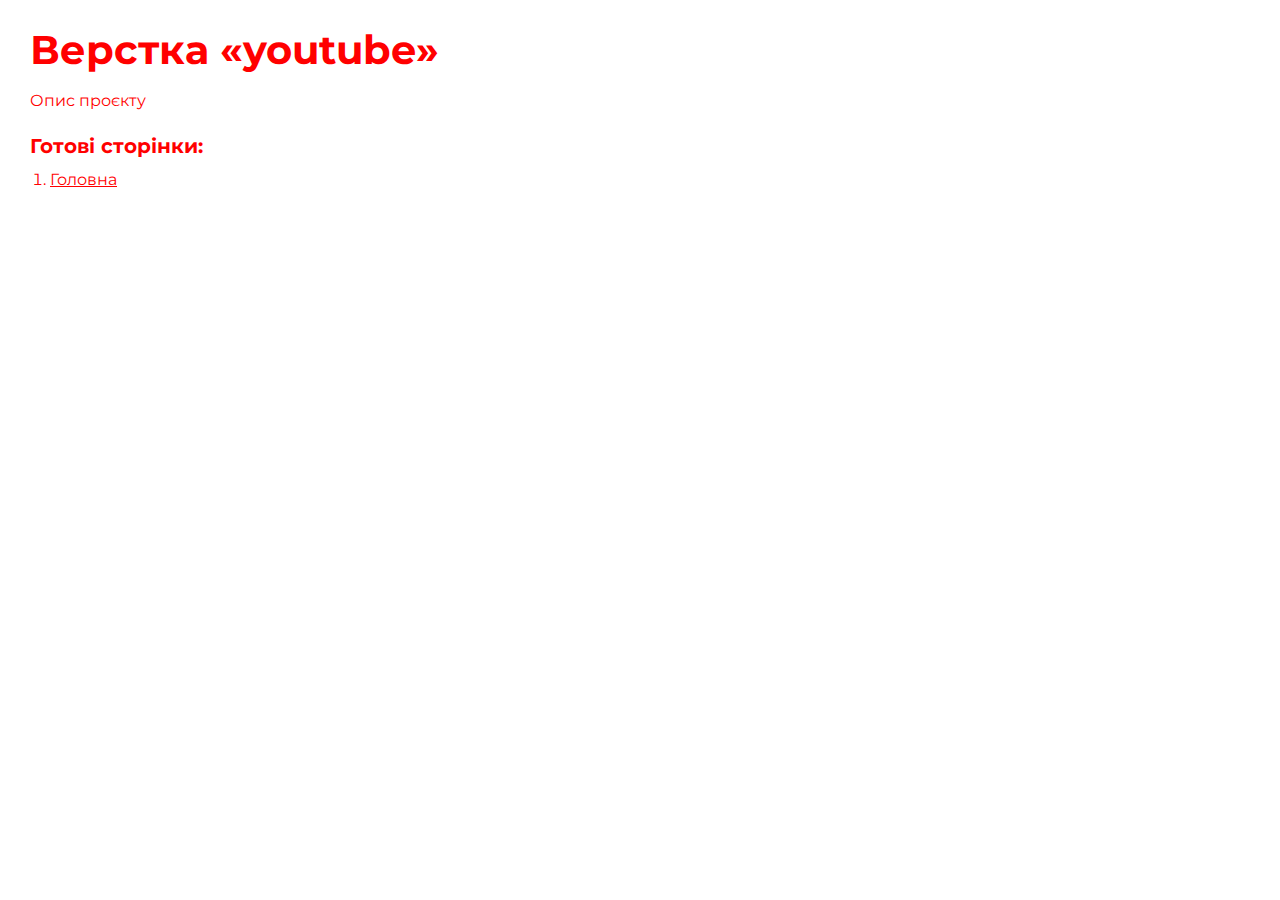
<file: index.html>
<!DOCTYPE html>
<html>

<head>
	<meta charset="UTF-8">
	<meta name="viewport" content="width=device-width, initial-scale=1.0">
	<title>Верстка «youtube»</title>
</head>

<body>
	<div class="rootpage">
		<h1>Верстка «youtube»</h1>
		<div class="rootpage__info">
			Опис проєкту
		</div>
		<h2>Готові сторінки:</h2>
		<ol class="rootpage__list">
			<li><a target="_blank" href="home.html">Головна</a></li>
		</ol>
	</div>
</body>
<style>
	@charset "UTF-8";
	@import url("https://fonts.googleapis.com/css?family=Montserrat:regular,700&display=swap");

	*,
	*::before,
	*::after {
		padding: 0px;
		margin: 0px;
		border: 0px;
		box-sizing: border-box;
	}

	html,
	body {
		height: 100%;
		margin: 0;
		padding: 0;
		min-width: 320px;
		width: 100%;
		color: red;
		background-color: #fff;
	}

	body {
		font-family: Montserrat;
		font-size: 100%;
		line-height: 1;
		font-size: 1rem;
	}

	a {
		text-decoration: underline;
		color: red
	}

	a:visited {
		text-decoration: underline;
		color: #aaa768;
	}

	a:hover {
		text-decoration: none;
	}

	ul li {
		list-style: none;
	}

	img {
		vertical-align: top;
	}

	.wrapper {
		width: 100%;
		min-height: 100%;
		overflow: hidden;
	}

	.rootpage {
		padding: 30px;
		display: flex;
		flex-direction: column;
		align-items: flex-start;
	}

	@media (max-width: 767px) {
		.rootpage {
			padding: 30px 15px;
		}
	}

	h1 {
		color: red;
		font-size: 2.5rem;
		margin: 0px 0px 1.25rem 0px;
	}

	@media (max-width: 767px) {
		h1 {
			font-size: 1.85rem;
			margin: 0px 0px 1.25rem 0px;
		}
	}

	h2 {
		color: red;
		font-size: 1.25rem;
		margin: 0px 0px 1rem 0px;
	}

	@media (max-width: 767px) {
		h2 {
			font-size: 1.125rem;
			margin: 0px 0px 1rem 0px;
		}
	}

	.rootpage__info {
		line-height: 140%;
		margin: 0px 0px 1.5rem 0px;
	}

	.rootpage__list {
		margin: 0px 0px 2.25rem 1.25rem;
	}

	.rootpage__list li:not(:last-child) {
		margin: 0px 0px 15px 0px;
	}

	.rootpage__contacts,
	.rootpage__tnx {
		border-radius: 200px;
		padding: 20px 65px;
		line-height: 140%;
	}

	@media (max-width: 767px) {

		.rootpage__contacts,
		.rootpage__tnx {
			border-radius: 40px;
			padding: 20px;
		}
	}
</style>

</html>
</file>
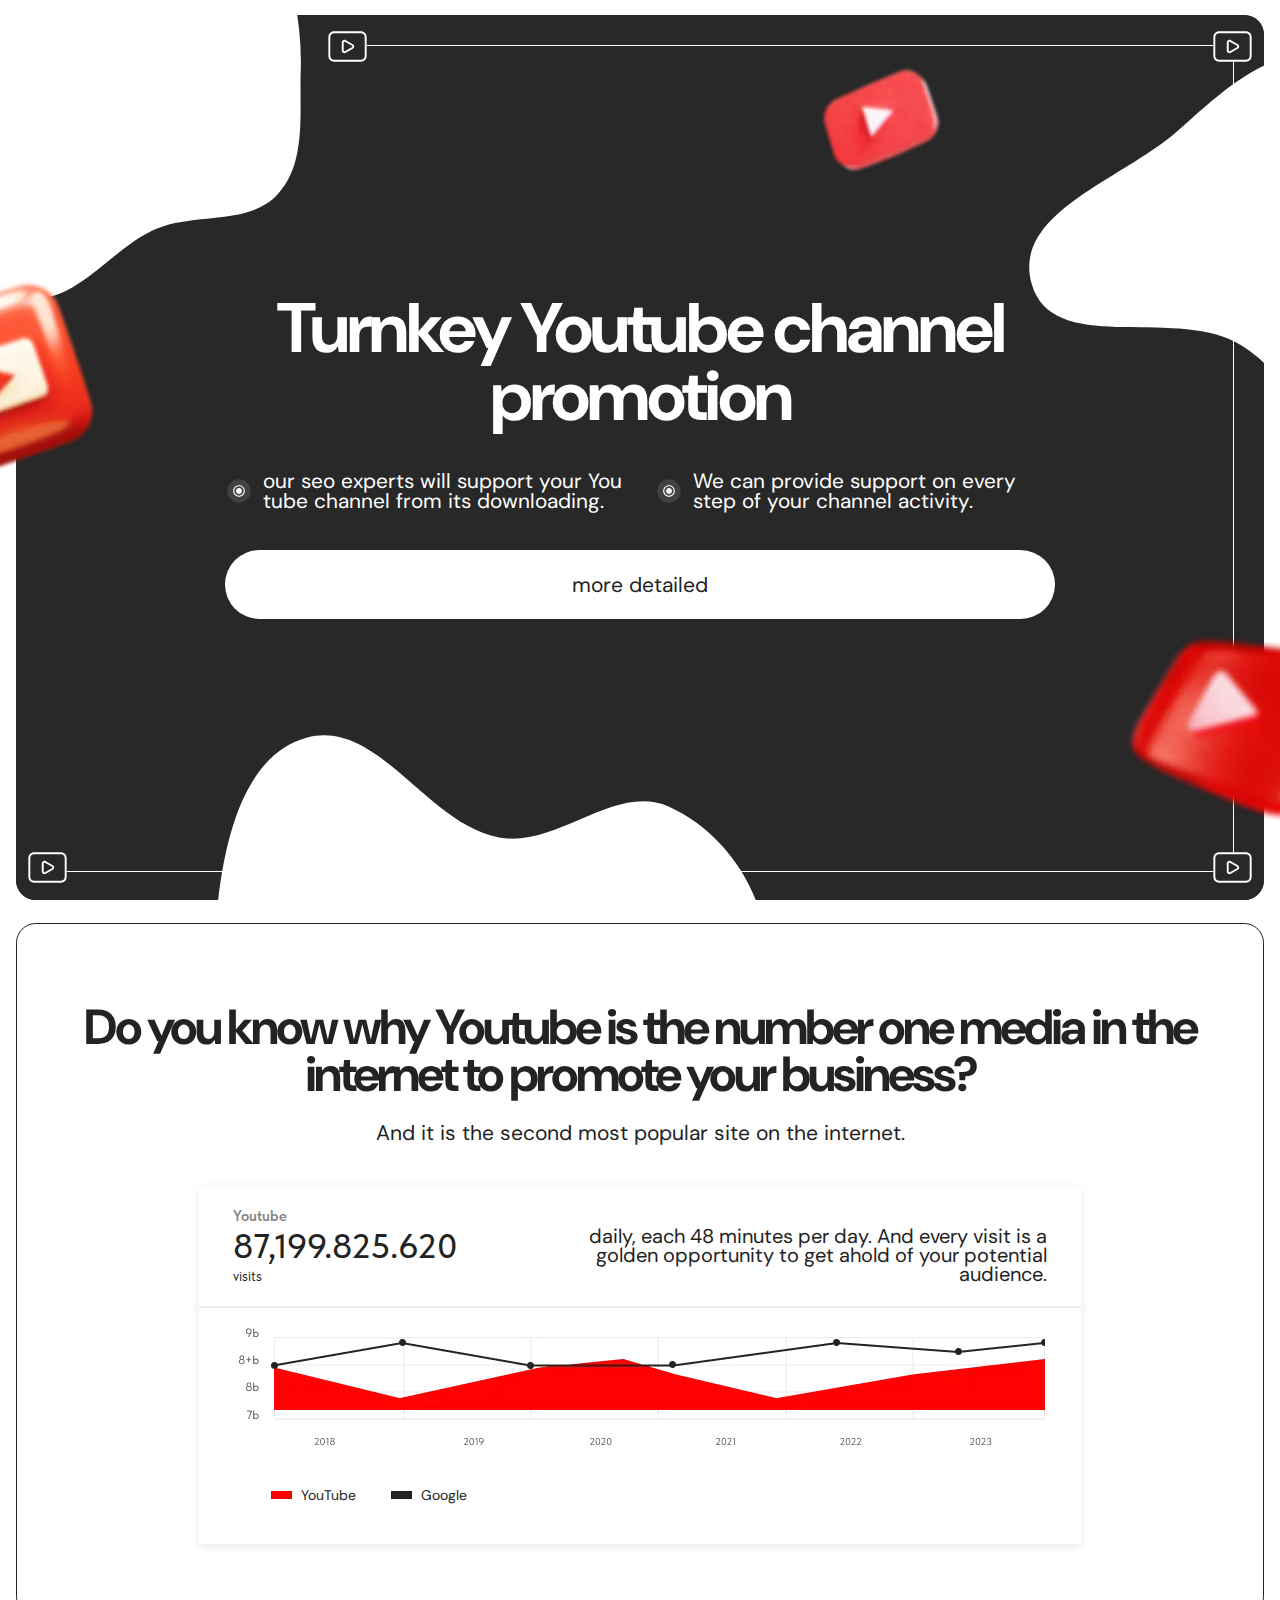
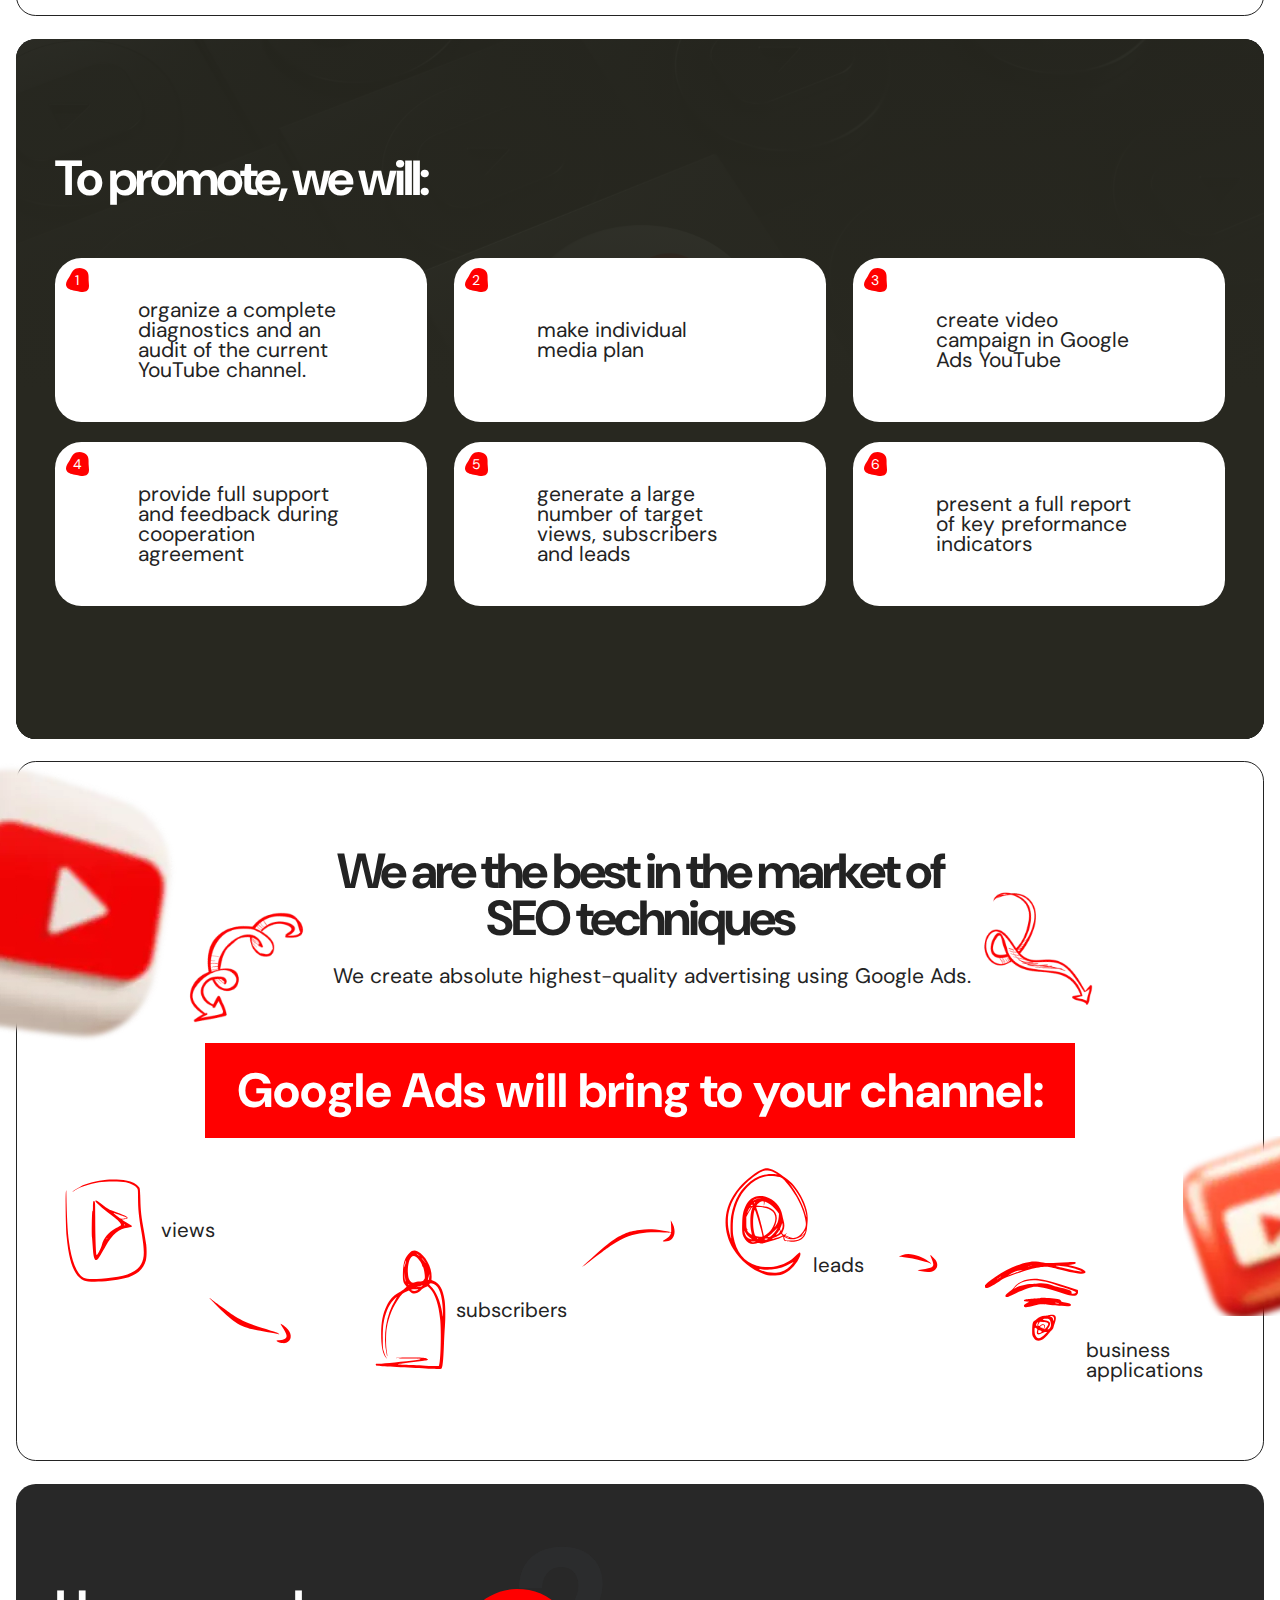
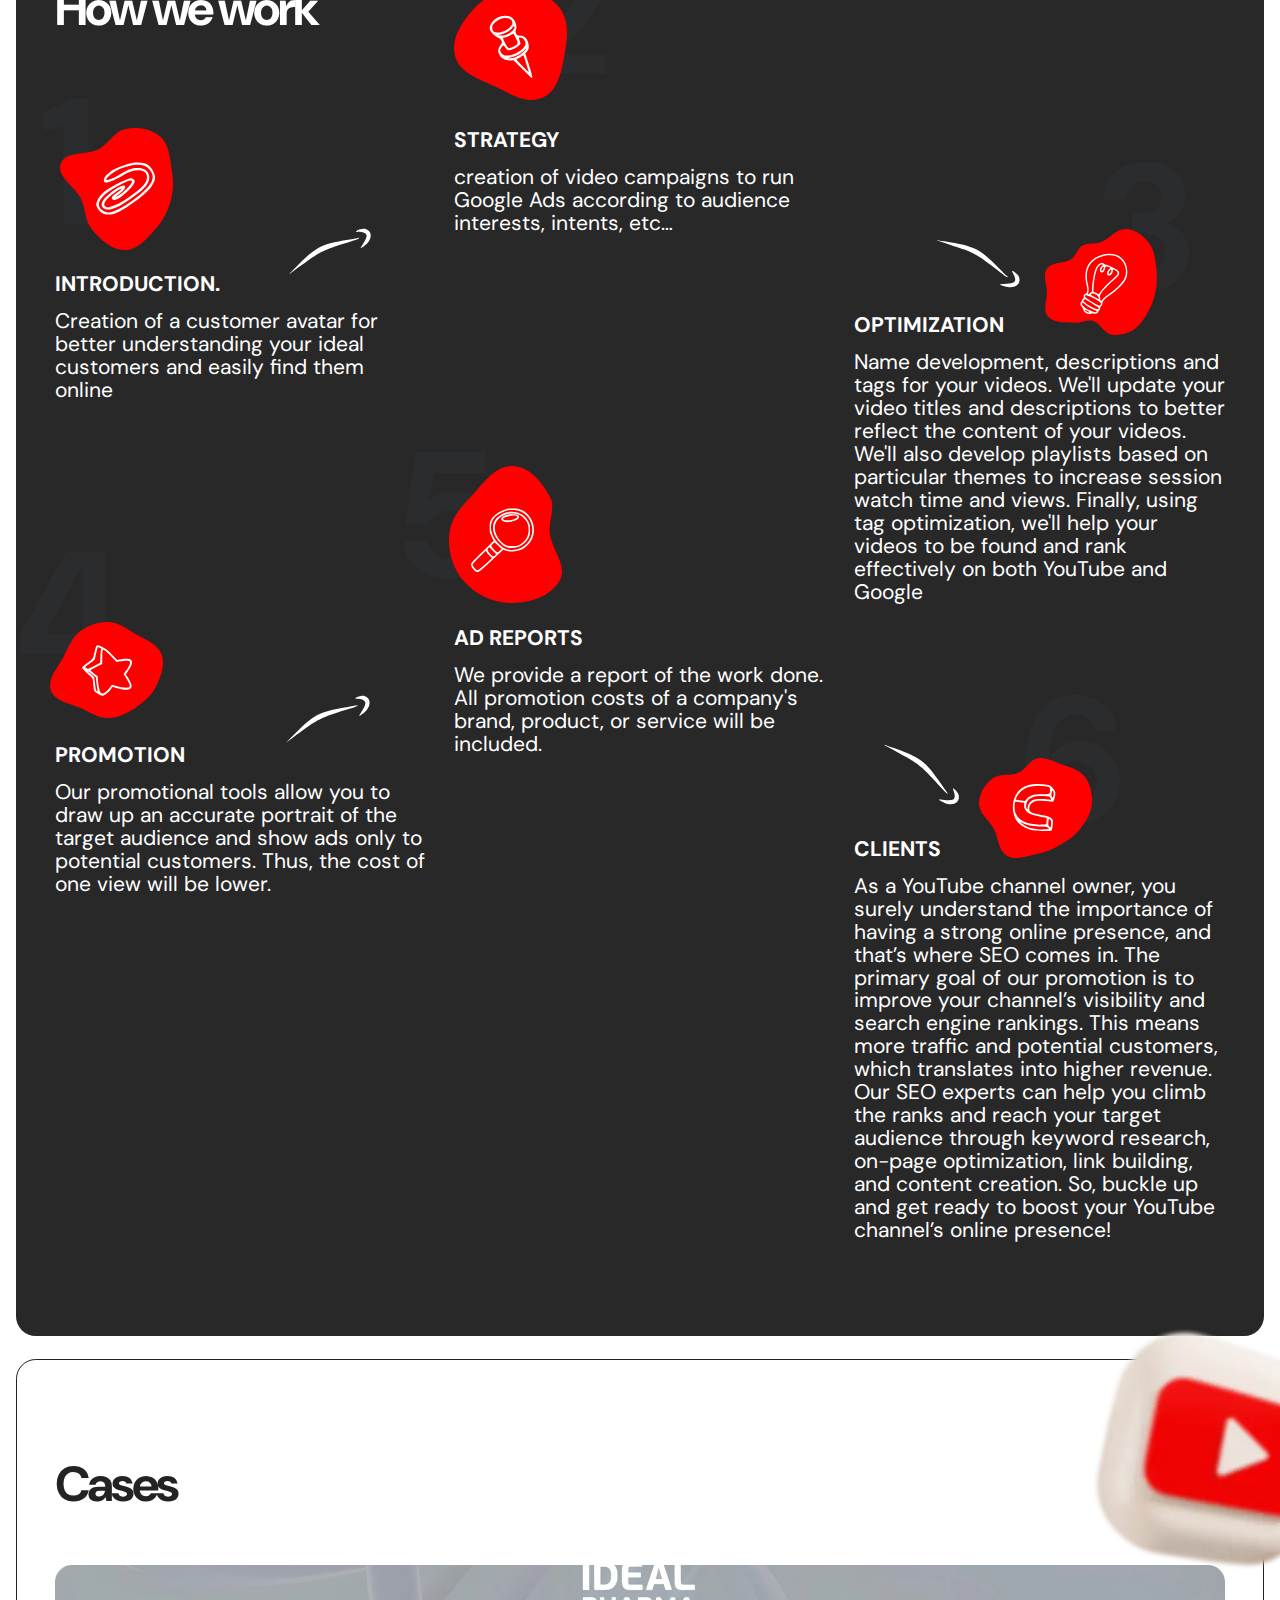
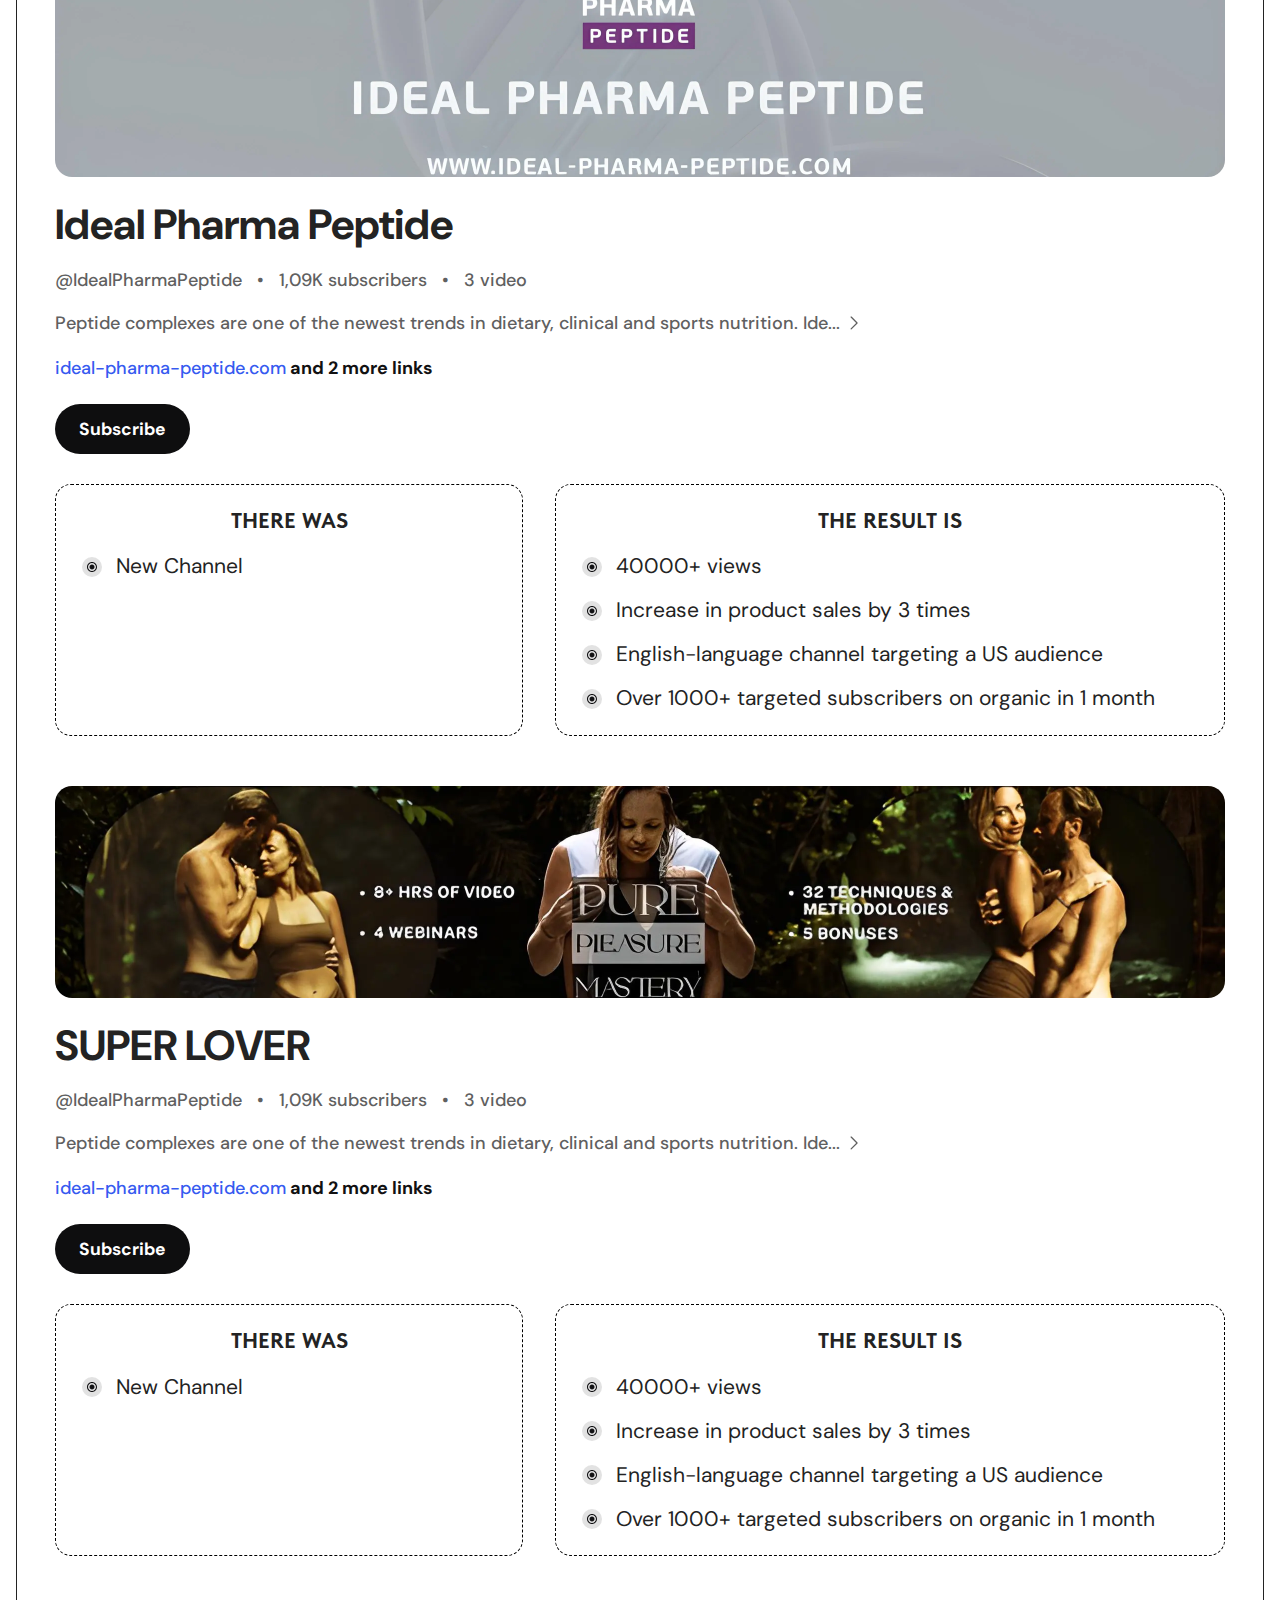
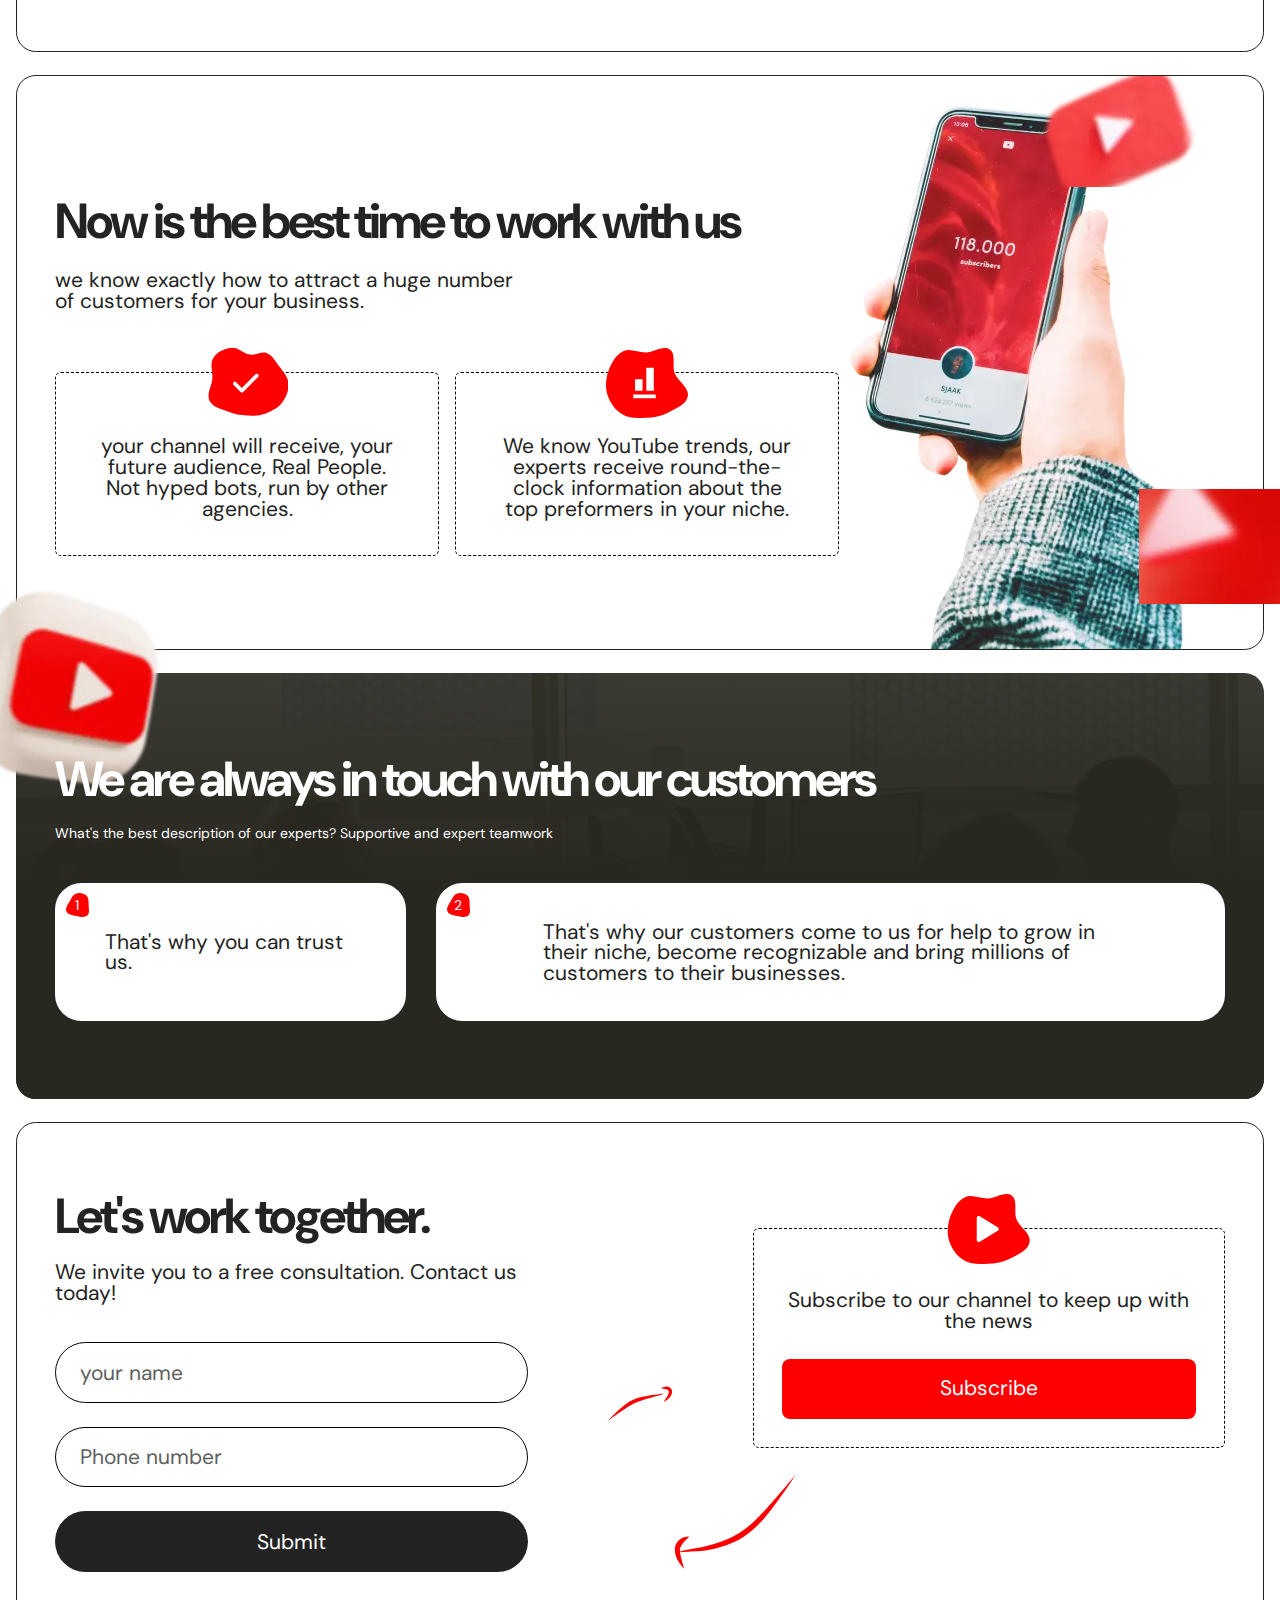
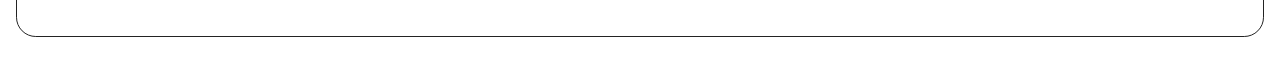
<file: home.html>
<!DOCTYPE html>
<html lang="en">

<head>
	<title>HomePage</title>
	<meta charset="UTF-8">
	<meta name="format-detection" content="telephone=no">
	<!-- <style>body{opacity: 0;}</style> -->
	<link rel="stylesheet" href="css/style.min.css?_v=20240216194237">
	<link rel="shortcut icon" href="favicon.ico">
	<!-- <meta name="robots" content="noindex, nofollow"> -->
	<meta name="viewport" content="width=device-width, initial-scale=1.0">
</head>

<body>
	<div class="wrapper">
		<main class="page">
			<section class="home-page__mainscreen mainscreen">
				<div class="mainscreen__container">
					<div class="mainscreen__body">
						<div class="mainscreen__content">
							<h1 class="mainscreen__title">Turnkey Youtube channel promotion</h1>
							<div class="mainscreen__row">
								<div class="mainscreen__column">
									<p>our seo experts will support your You tube channel from its downloading.</p>
								</div>
								<div class="mainscreen__column">
									<p>We can provide support on every step of your channel activity.</p>
								</div>
							</div>
							<a href="#" class="mainscreen__button btn">more detailed</a>
						</div>
						<div class="mainscreen__youtube-icons youtube-icons-mainscreen">
							<div class="youtube-icons-mainscreen__icon youtube-icons-mainscreen__icon--top-left">
								<span></span>
							</div>
							<div class="youtube-icons-mainscreen__icon youtube-icons-mainscreen__icon--top-right">
								<span></span>
							</div>
							<div class="youtube-icons-mainscreen__icon youtube-icons-mainscreen__icon--bottom-left">
								<span></span>
							</div>
							<div class="youtube-icons-mainscreen__icon youtube-icons-mainscreen__icon--bottom-right">
								<span></span>
							</div>
						</div>
					</div>
					<div class="mainscreen__figures figures-mainscreen">
						<span class="figures-mainscreen__item figures-mainscreen__item-left"></span>
						<span class="figures-mainscreen__item figures-mainscreen__item-right"></span>
						<span class="figures-mainscreen__item figures-mainscreen__item-bottom"></span>
					</div>
					<picture><source srcset="img/mainscreen/youtube-1.webp" type="image/webp"><img src="img/mainscreen/youtube-1.png" alt="" class="decor-mainscreen-1"></picture>
					<picture><source srcset="img/mainscreen/youtube-2.webp" type="image/webp"><img src="img/mainscreen/youtube-2.png" alt="" class="decor-mainscreen-2"></picture>
					<picture><source srcset="img/mainscreen/youtube-3.webp" type="image/webp"><img src="img/mainscreen/youtube-3.png" alt="" class="decor-mainscreen-3"></picture>
				</div>
			</section>
			<section class="home-page__business-promotion business-promotion">
				<div class="business-promotion__container">
					<div class="business-promotion__body">
						<h2 class="business-promotion__title title-section">Do you know why Youtube is the number one media in the internet to promote your business?</h2>
						<div class="business-promotion__subtitle">And it is the second most popular site on the internet.</div>
						<div class="business-promotion__statistics statistics-youtube">
							<div class="statistics-youtube__row">
								<div class="statistics-youtube__column">
									<div class="statistics-youtube__label">Youtube</div>
									<div class="statistics-youtube__value">87,199.825.620</div>
									<span>visits</span>
								</div>
								<div class="statistics-youtube__text">daily, each 48 minutes per day. And every visit is a golden opportunity to get ahold of your potential audience.</div>
							</div>
							<div class="statistics-youtube__img">
								<picture><source srcset="img/business-promotion.webp" type="image/webp"><img src="img/business-promotion.png" alt="img"></picture>
							</div>
							<div class="statistics-youtube__desc">
								<div class="statistics-youtube__desc-value youtube"><span></span>YouTube</div>
								<div class="statistics-youtube__desc-value google"><span></span>Google</div>
							</div>
						</div>
					</div>
				</div>
			</section>
			<section class="home-page__promote promote">
				<div class="promote__container">
					<div class="promote__body">
						<picture><source srcset="img/promote-bg.webp" type="image/webp"><img src="img/promote-bg.jpeg" alt="img" class="promote__img"></picture>
						<div class="promote__content">
							<h2 class="promote__title title-section">To promote, we will:</h2>
							<div class="promote__items">
								<div class="promote__item item-promote">
									<span>1</span>
									<div class="item-promote__text">organize a complete diagnostics and an audit of the current YouTube channel.</div>
								</div>
								<div class="promote__item item-promote">
									<span>2</span>
									<div class="item-promote__text">make individual media plan</div>
								</div>
								<div class="promote__item item-promote">
									<span>3</span>
									<div class="item-promote__text">create video campaign in Google Ads YouTube</div>
								</div>
								<div class="promote__item item-promote">
									<span>4</span>
									<div class="item-promote__text">provide full support and feedback during cooperation agreement</div>
								</div>
								<div class="promote__item item-promote">
									<span>5</span>
									<div class="item-promote__text">generate a large number of target views, subscribers and leads</div>
								</div>
								<div class="promote__item item-promote">
									<span>6</span>
									<div class="item-promote__text">present a full report of key preformance indicators</div>
								</div>
							</div>
						</div>
					</div>
				</div>
			</section>
			<section class="home-page__seo seo">
				<div class="seo__container">
					<div class="seo__body">
						<h2 class="seo__title title-section">We are the best in the market of SEO techniques</h2>
						<div class="seo__subtitle">
							<picture><source srcset="img/seo/arrow-left.webp" type="image/webp"><img src="img/seo/arrow-left.png" alt="" class='seo__subtitle-img--left'></picture>
							<p>We create absolute highest-quality advertising using Google Ads.</p>
							<picture><source srcset="img/seo/arrow-right.webp" type="image/webp"><img src="img/seo/arrow-right.png" alt="" class='seo__subtitle-img--right'></picture>
						</div>
						<div class="seo__caption">Google Ads will bring to your channel:</div>
						<div class="seo__items">
							<div class="seo__item item-seo item-seo--views">
								<div class="item-seo__icon item-seo__icon--views">
									<img src="img/seo/ads-views.svg" alt="">
								</div>
								<div class="item-seo__text">views</div>
							</div>
							<span class='seo__arrow-0'>
								<img src="img/seo/ads-arrow-3.svg" alt="">
							</span>
							<span class='seo__arrow-1'>
								<img src="img/seo/ads-arrow-1.svg" alt="">
							</span>
							<div class="seo__item item-seo item-seo--subscribers">
								<div class="item-seo__icon item-seo__icon--subscribers">
									<img src="img/seo/ads-subscribers.svg" alt="">
								</div>
								<div class="item-seo__text">subscribers</div>
							</div>
							<span data-da=".seo__items, 991,6" class='seo__arrow-2'>
								<img src="img/seo/ads-arrow-2.svg" alt="">
							</span>
							<div class="seo__item item-seo item-seo--leads">
								<div class="item-seo__icon item-seo__icon--leads">
									<img src="img/seo/ads-leads.svg" alt="">
								</div>
								<div class="item-seo__text">leads</div>
							</div>
							<span class='seo__arrow-3'>
								<img src="img/seo/ads-arrow-3.svg" alt="">
							</span>
							<div class="seo__item item-seo item-seo--applications">
								<div class="item-seo__icon item-seo__icon--applications">
									<img src="img/seo/ads-applications.svg" alt="">
								</div>
								<div class="item-seo__text">business applications</div>
							</div>
						</div>
					</div>
				</div>
			</section>
			<section class="home-page__how-work how-work">
				<div class="how-work__container">
					<div class="how-work__body">
						<div class="how-work__content">
							<h2 class="how-work__title title-section">How we work</h2>
							<div class="how-work__items">
								<div class="how-work__item item-how-work item-how-work-1">
									<div class="item-how-work__number">
										<div class="item-how-work__number-value">1</div>
										<div class="item-how-work__number-icon">
											<img src="img/how-work/01.svg" alt="">
										</div>
									</div>
									<div class="item-how-work__content">
										<h3 class="item-how-work__title">Introduction.</h3>
										<div class="item-how-work__text">Creation of a customer avatar for better understanding your ideal customers and easily find them online</div>
									</div>
								</div>
								<div class="how-work__item item-how-work item-how-work-2">
									<div class="item-how-work__number">
										<div class="item-how-work__number-value">2</div>
										<div class="item-how-work__number-icon">
											<img src="img/how-work/02.svg" alt="">
										</div>
									</div>
									<div class="item-how-work__content">
										<h3 class="item-how-work__title">Strategy</h3>
										<div class="item-how-work__text">creation of video campaigns to run Google Ads according to audience interests, intents, etc…</div>
									</div>
								</div>
								<div class="how-work__item item-how-work item-how-work-3">
									<div class="item-how-work__number">
										<div class="item-how-work__number-value">3</div>
										<div class="item-how-work__number-icon">
											<img src="img/how-work/03.svg" alt="">
										</div>
									</div>
									<div class="item-how-work__content">
										<h3 class="item-how-work__title">Optimization</h3>
										<div class="item-how-work__text">Name development, descriptions and tags for your videos. We'll update your video titles and descriptions to better reflect the content of your videos. We'll also develop playlists based on particular themes to increase session watch time and views. Finally, using tag optimization, we'll help your videos to be found and rank effectively on both YouTube and Google</div>
									</div>
								</div>
								<div class="how-work__item item-how-work item-how-work-4">
									<div class="item-how-work__number">
										<div class="item-how-work__number-value">4</div>
										<div class="item-how-work__number-icon">
											<img src="img/how-work/04.svg" alt="">
										</div>
									</div>
									<div class="item-how-work__content">
										<h3 class="item-how-work__title">Promotion</h3>
										<div class="item-how-work__text">Our promotional tools allow you to draw up an accurate portrait of the target audience and show ads only to potential customers. Thus, the cost of one view will be lower.</div>
									</div>
								</div>
								<div class="how-work__item item-how-work item-how-work-5">
									<div class="item-how-work__number">
										<div class="item-how-work__number-value">5</div>
										<div class="item-how-work__number-icon">
											<img src="img/how-work/05.svg" alt="">
										</div>
									</div>
									<div class="item-how-work__content">
										<h3 class="item-how-work__title">Ad Reports</h3>
										<div class="item-how-work__text">We provide a report of the work done. All promotion costs of a company's brand, product, or service will be included.</div>
									</div>
								</div>
								<div class="how-work__item item-how-work item-how-work-6">
									<div class="item-how-work__number">
										<div class="item-how-work__number-value">6</div>
										<div class="item-how-work__number-icon">
											<img src="img/how-work/06.svg" alt="">
										</div>
									</div>
									<div class="item-how-work__content">
										<h3 class="item-how-work__title">Clients</h3>
										<div class="item-how-work__text">As a YouTube channel owner, you surely understand the importance of having a strong online presence, and that’s where SEO comes in. The primary goal of our promotion is to improve your channel’s visibility and search engine rankings. This means more traffic and potential customers, which translates into higher revenue. Our SEO experts can help you climb the ranks and reach your target audience through keyword research, on-page optimization, link building, and content creation. So, buckle up and get ready to boost your YouTube channel’s online presence!</div>
									</div>
								</div>
							</div>
						</div>
					</div>
				</div>
			</section>
			<section class="home-page__cases cases">
				<div class="cases__container">
					<div class="cases__body">
						<picture><source srcset="img/icon-youtube-1.webp" type="image/webp"><img src="img/icon-youtube-1.png" alt="" class="cases__body-decor--1"></picture>
						<picture><source srcset="img/icon-youtube-2.webp" type="image/webp"><img src="img/icon-youtube-2.png" alt="" class="cases__body-decor--2"></picture>
						<div class="cases__content">
							<h2 class="cases__title title-section">Cases</h2>
							<div class="cases__chanel chanel-cases">
								<div class="chanel-cases__img">
									<picture><source srcset="img/cases/01.webp" type="image/webp"><img src="img/cases/01.png" alt="img"></picture>
								</div>
								<div class="chanel-cases__info">
									<h3 class="chanel-cases__title">Ideal Pharma Peptide</h3>
									<div class="chanel-cases__row">
										<div class="chanel-cases__nick">@IdealPharmaPeptide</div>
										<span>•</span>
										<div class="chanel-cases__subscribers">1,09K subscribers</div>
										<span>•</span>
										<div class="chanel-cases__videos">3 video</div>
									</div>
									<div class="chanel-cases__desc">
										<p>Peptide complexes are one of the newest trends in dietary, clinical and sports nutrition. Ide...</p>
										<button class="chanel-cases__more"></button>
									</div>
									<div class="chanel-cases__links">
										<a href='#'>ideal-pharma-peptide.com</a> and 2 more links
									</div>
									<button class="chanel-cases__button btn">Subscribe</button>
								</div>
								<div class="chanel-cases__tables">
									<div class="chanel-cases__table table-chanel">
										<div class="table-chanel__title">THERE WAS</div>
										<ul class="table-chanel__list">
											<li>New Channel</li>
										</ul>
									</div>
									<div class="chanel-cases__table table-chanel">
										<div class="table-chanel__title">THE RESULT IS</div>
										<ul class="table-chanel__list">
											<li>40000+ views</li>
											<li>Increase in product sales by 3 times</li>
											<li>English-language channel targeting a US audience</li>
											<li>Over 1000+ targeted subscribers on organic in 1 month</li>
										</ul>
									</div>
								</div>
							</div>
							<div class="cases__chanel chanel-cases">
								<div class="chanel-cases__img">
									<picture><source srcset="img/cases/02.webp" type="image/webp"><img src="img/cases/02.png" alt="img"></picture>
								</div>
								<div class="chanel-cases__info">
									<h3 class="chanel-cases__title">SUPER LOVER</h3>
									<div class="chanel-cases__row">
										<div class="chanel-cases__nick">@IdealPharmaPeptide</div>
										<span>•</span>
										<div class="chanel-cases__subscribers">1,09K subscribers</div>
										<span>•</span>
										<div class="chanel-cases__videos">3 video</div>
									</div>
									<div class="chanel-cases__desc">
										<p>Peptide complexes are one of the newest trends in dietary, clinical and sports nutrition. Ide...</p>
										<button class="chanel-cases__more"></button>
									</div>
									<div class="chanel-cases__links">
										<a href='#'>ideal-pharma-peptide.com</a> and 2 more links
									</div>
									<button class="chanel-cases__button btn">Subscribe</button>
								</div>
								<div class="chanel-cases__tables">
									<div class="chanel-cases__table table-chanel">
										<div class="table-chanel__title">THERE WAS</div>
										<ul class="table-chanel__list">
											<li>New Channel</li>
										</ul>
									</div>
									<div class="chanel-cases__table table-chanel">
										<div class="table-chanel__title">THE RESULT IS</div>
										<ul class="table-chanel__list">
											<li>40000+ views</li>
											<li>Increase in product sales by 3 times</li>
											<li>English-language channel targeting a US audience</li>
											<li>Over 1000+ targeted subscribers on organic in 1 month</li>
										</ul>
									</div>
								</div>
							</div>
						</div>
					</div>
				</div>
			</section>
			<section class="home-page__best-time best-time">
				<div class="best-time__container">
					<div class="best-time__body">
						<div class="best-time__inner">
							<div class="best-time__row">
								<div class="best-time__content">
									<h2 class="best-time__title title-section">Now is the best time to work with us</h2>
									<div class="best-time__subtitle">we know exactly how to attract a huge number of customers for your business. </div>
									<div class="best-time__items">
										<div class="best-time__item item-best-time">
											<div class="item-best-time__icon">
												<img src="img/icons/best-time-item-1.svg" alt="icon">
											</div>
											<div class="item-best-time__text">your channel will receive, your future audience, Real People. Not hyped bots, run by other agencies.</div>
										</div>
										<div class="best-time__item item-best-time">
											<div class="item-best-time__icon">
												<img src="img/icons/best-time-item-2.svg" alt="icon">
											</div>
											<div class="item-best-time__text">We know YouTube trends, our experts receive round-the-clock information about the top preformers in your niche.</div>
										</div>
									</div>
								</div>
								<div class="best-time__img">
									<picture><source srcset="img/best-time/1.webp" type="image/webp"><img src="img/best-time/1.png" alt="img"></picture>
								</div>
							</div>
						</div>
					</div>
				</div>
			</section>
			<section class="home-page__customer-communication customer-communication">
				<div class="customer-communication__container">
					<div class="customer-communication__body">
						<picture><source srcset="img/form/youtube-logo.webp" type="image/webp"><img src="img/form/youtube-logo.png" alt="img" class="customer-communication__logo-youtube"></picture>
						<picture><source srcset="img/icon-youtube-2.webp" type="image/webp"><img src="img/icon-youtube-2.png" alt="img" class="customer-communication__logo-youtube-2"></picture>
						<picture><source srcset="img/customer.webp" type="image/webp"><img src="img/customer.jpeg" alt="img" class="customer-communication__img"></picture>
						<div class="customer-communication__inner">
							<h2 class="customer-communication__title title-section">We are always in touch with our customers</h2>
							<div class="customer-communication__subtitle">What's the best description of our experts? Supportive and expert teamwork</div>
							<div class="customer-communication__items">
								<div class="customer-communication__item item-promote">
									<span>1</span>
									<div class="item-promote__text">That's why you can trust us.</div>
								</div>
								<div class="customer-communication__item item-promote">
									<span>2</span>
									<div class="item-promote__text">That's why our customers come to us for help to grow in their niche, become recognizable and bring millions of customers to their businesses.</div>
								</div>
							</div>
						</div>
					</div>
				</div>
			</section>
			<section class="home-page__work-together work-together">
				<div class="work-together__container">
					<div class="work-together__body">
						<div class="work-together__inner">
							<form data-dev action="#" class="work-together__form form">
								<h2 class="form__title title-section">Let's work together.</h2>
								<div class="form__subtitle">We invite you to a free consultation. Contact us today!</div>
								<div class="form__body">
									<div class="form__input">
										<input data-validate autocomplete="off" type="text" name="name" placeholder="your name" class="input">
									</div>
									<div class="form__input">
										<input data-validate autocomplete="off" type="text" name="number" placeholder="Phone number" class="input">
									</div>
									<button type="submit" class="form__submit">Submit</button>
								</div>
							</form>
							<div class="work-together__arrow">
								<span></span>
								<span></span>
							</div>
							<div class="work-together__subscribe subscribe">
								<div class="subscribe__icon">
									<img src="img/icons/subscribe-icon.svg" alt="img">
								</div>
								<div class="subscribe__text">Subscribe to our channel to keep up with the news</div>
								<a href='#' class="subscribe__button btn">Subscribe</a>
							</div>
						</div>
					</div>
				</div>
			</section>
		</main>
	</div>
	<script src="js/app.min.js?_v=20240216194237"></script>
</body>

</html>
</file>
<file: css/style.min.css>
@import url(https://fonts.googleapis.com/css?family=DM+Sans:regular,500,700&display=swap);@font-face{font-family:TildaSans;font-display:swap;src:url(../fonts/TildaSans-Regular.woff2) format("woff2"),url(../fonts/TildaSans-Regular.woff) format("woff");font-weight:400;font-style:normal}@font-face{font-family:TildaSans;font-display:swap;src:url(../fonts/TildaSans-Medium.woff2) format("woff2"),url(../fonts/TildaSans-Medium.woff) format("woff");font-weight:500;font-style:normal}@font-face{font-family:TildaSans;font-display:swap;src:url(../fonts/TildaSans-Bold.woff2) format("woff2"),url(../fonts/TildaSans-Bold.woff) format("woff");font-weight:700;font-style:normal}@font-face{font-family:TildaSans;font-display:swap;src:url(../fonts/TildaSans-Semibold.woff2) format("woff2"),url(../fonts/TildaSans-Semibold.woff) format("woff");font-weight:600;font-style:normal}*{padding:0;margin:0;border:0}*,:after,:before{-webkit-box-sizing:border-box;box-sizing:border-box}body,html{height:100%;min-width:375px}body{color:#232323;line-height:1;font-family:"DM Sans";font-size:14px;-ms-text-size-adjust:100%;-moz-text-size-adjust:100%;-webkit-text-size-adjust:100%;-webkit-font-smoothing:antialiased;-moz-osx-font-smoothing:grayscale}button,input,textarea{font-family:"DM Sans";font-size:inherit}button{cursor:pointer;color:inherit;background-color:transparent}a{color:inherit;text-decoration:none}ul li{list-style:none}img{vertical-align:top}h1,h2,h3,h4,h5,h6{font-weight:inherit;font-size:inherit}.lock body{overflow:hidden;-ms-touch-action:none;touch-action:none;-ms-scroll-chaining:none;overscroll-behavior:none}.wrapper{min-height:100%;display:-webkit-box;display:-ms-flexbox;display:flex;-webkit-box-orient:vertical;-webkit-box-direction:normal;-ms-flex-direction:column;flex-direction:column;overflow:hidden}@supports (overflow:clip){.wrapper{overflow:clip}}.wrapper>main{-webkit-box-flex:1;-ms-flex:1 1 auto;flex:1 1 auto}.wrapper>*{min-width:0}[class*=__container]{max-width:98.25rem;margin:0 auto;padding:0 1rem}.btn{display:-webkit-box;display:-ms-flexbox;display:flex;-webkit-box-pack:center;-ms-flex-pack:center;justify-content:center;-webkit-box-align:center;-ms-flex-align:center;align-items:center;-webkit-transition:all .3s ease 0s;transition:all .3s ease 0s}input[type=email],input[type=tel],input[type=text],textarea{-webkit-appearance:none;-moz-appearance:none;appearance:none}.input{width:100%;display:block}.input._form-error{border:1px solid red!important;color:red}.input[placeholder]:not([data-placeholder-nohiden])::-webkit-input-placeholder{-webkit-transition:opacity .3s;transition:opacity .3s}.input[placeholder]:not([data-placeholder-nohiden])::-moz-placeholder{-moz-transition:opacity .3s;transition:opacity .3s}.input[placeholder]:not([data-placeholder-nohiden]):-ms-input-placeholder{-ms-transition:opacity .3s;transition:opacity .3s}.input[placeholder]:not([data-placeholder-nohiden])::-ms-input-placeholder{-ms-transition:opacity .3s;transition:opacity .3s}.input[placeholder]:not([data-placeholder-nohiden])::placeholder{-webkit-transition:opacity .3s;transition:opacity .3s}.input[placeholder]:not([data-placeholder-nohiden]):focus::-webkit-input-placeholder{opacity:0}.input[placeholder]:not([data-placeholder-nohiden]):focus::-moz-placeholder{opacity:0}.input[placeholder]:not([data-placeholder-nohiden]):focus:-ms-input-placeholder{opacity:0}.input[placeholder]:not([data-placeholder-nohiden]):focus::-ms-input-placeholder{opacity:0}.input[placeholder]:not([data-placeholder-nohiden]):focus::placeholder{opacity:0}textarea.input{resize:none;padding:0 0}[class*=-ibg]{position:relative}[class*=-ibg] img{position:absolute;width:100%;height:100%;top:0;left:0;-o-object-fit:cover;object-fit:cover}[class*=-ibg_contain] img{-o-object-fit:contain;object-fit:contain}.title-section{line-height:.9642857143;font-weight:700}.mainscreen{overflow:hidden;width:100%;height:100vh;color:#fff}.mainscreen__container{position:relative;height:100%}.mainscreen__body{overflow:hidden;position:relative;background-color:#282828;height:100%;width:100%;display:-webkit-box;display:-ms-flexbox;display:flex;-webkit-box-pack:center;-ms-flex-pack:center;justify-content:center;-webkit-box-align:center;-ms-flex-align:center;align-items:center;padding:0 30px}.mainscreen__content{position:relative;z-index:3;max-width:830px;margin:0 auto}.mainscreen__title{line-height:.975308642;letter-spacing:-3px;text-align:center;font-weight:700;margin-bottom:39px}.mainscreen__row{display:-ms-grid;display:grid;grid-template-columns:repeat(auto-fit,minmax(250px,1fr));-webkit-column-gap:30px;-moz-column-gap:30px;column-gap:30px;row-gap:12px;margin-bottom:40px}.mainscreen__column p{line-height:.9545454545;display:-ms-grid;display:grid;-webkit-box-align:center;-ms-flex-align:center;align-items:center;-ms-grid-columns:28px auto;grid-template-columns:28px auto;-webkit-column-gap:10px;-moz-column-gap:10px;column-gap:10px}.mainscreen__column p::before{content:"";display:block;background:url(../img/icons/mainscreen-text-radio.svg) center no-repeat;width:28px;height:28px}.mainscreen__button{width:100%;background-color:#fff;border-radius:234px;line-height:.9545454545;color:#232323}.mainscreen__figures{width:100%;height:100%;position:absolute;top:0;z-index:2}.figures-mainscreen__item{display:block;position:absolute}.figures-mainscreen__item-left{top:-22.8365384615%;left:-10%;background:url(../img/mainscreen/figure-left.svg) no-repeat;background-size:contain}.figures-mainscreen__item-right{top:0;right:-18.75%;background:url(../img/mainscreen/figure-right.svg) no-repeat;background-size:contain}.figures-mainscreen__item-bottom{bottom:-425px;left:15.625%;background:url(../img/mainscreen/figure-bottom.svg) no-repeat;background-size:contain;width:550px;height:590px}.youtube-icons-mainscreen__icon{position:absolute;background-color:#282828}.youtube-icons-mainscreen__icon span{display:block;background:url(../img/mainscreen/youtube-icon.svg) center no-repeat;background-size:contain}.youtube-icons-mainscreen__icon::after{content:"";width:4000%;height:1px;background-color:#fff;position:absolute}.youtube-icons-mainscreen__icon--top-left{top:0;left:0}.youtube-icons-mainscreen__icon--top-left::after{left:100%;top:65%}.youtube-icons-mainscreen__icon--top-left::before{content:"";background-color:#fff;position:absolute;width:1px;height:4000%;top:100%;left:60%}.youtube-icons-mainscreen__icon--top-right{top:0;right:0}.youtube-icons-mainscreen__icon--top-right::after{width:1px;height:4000%;top:100%;left:40%}.youtube-icons-mainscreen__icon--bottom-left{bottom:0;left:0}.youtube-icons-mainscreen__icon--bottom-left::after{left:100%;top:40%}.youtube-icons-mainscreen__icon--bottom-right{bottom:0;right:0}.youtube-icons-mainscreen__icon--bottom-right::after{display:none}.decor-mainscreen-1{display:block;position:absolute;z-index:2;top:24.3373493976%;left:-12%;height:auto}.decor-mainscreen-3{position:absolute;z-index:2;height:auto}.decor-mainscreen-2{position:absolute;z-index:2;left:60%;height:auto}.business-promotion__body{border:1px solid #232323;text-align:center;padding-left:16px;padding-right:16px}.business-promotion__title{max-width:1170px;margin-left:auto;margin-right:auto;margin-bottom:24px}.business-promotion__subtitle{line-height:1.0268181818}.business-promotion__statistics{max-width:882px;margin-left:auto;margin-right:auto}.statistics-youtube__row{border-bottom:1px solid #ececec}.statistics-youtube__column{text-align:left;font-family:TildaSans}.statistics-youtube__column span{font-weight:400}.statistics-youtube__label{font-weight:600;color:#828282;line-height:1.1875}.statistics-youtube__value{font-weight:500;line-height:1.2;margin-bottom:2px}.statistics-youtube__text{text-align:right;max-width:472px;line-height:.9545454545}.statistics-youtube__img img{max-width:100%}.statistics-youtube__desc{display:none}.promote__body{position:relative;padding-left:16px;overflow:hidden;padding-right:16px;background-color:#232323;color:#fff}.promote__body::before{content:"";position:absolute;width:100%;height:100%;top:0;left:0;z-index:2;background:-webkit-gradient(linear,left top,left bottom,color-stop(-437%,rgba(40,40,40,0)),color-stop(50%,#282820));background:linear-gradient(180deg,rgba(40,40,40,0) -437%,#282820 50%)}.promote__img{position:absolute;width:100%;height:100%;top:0;left:0;-o-object-fit:cover;object-fit:cover}.promote__content{position:relative;z-index:2;max-width:1170px;margin:0 auto}.promote__items{display:-ms-grid;display:grid;grid-template-columns:repeat(auto-fit,minmax(350px,1fr));-webkit-column-gap:27px;-moz-column-gap:27px;column-gap:27px;row-gap:20px}.item-promote{display:-webkit-box;display:-ms-flexbox;display:flex;-webkit-box-pack:center;-ms-flex-pack:center;justify-content:center;-webkit-box-align:center;-ms-flex-align:center;align-items:center;position:relative;min-height:138px;background-color:#fff;padding:42px 12px;text-align:left}.item-promote span{top:10px;left:10px;position:absolute;width:24px;height:24px;display:-webkit-box;display:-ms-flexbox;display:flex;-webkit-box-pack:center;-ms-flex-pack:center;justify-content:center;-webkit-box-align:center;-ms-flex-align:center;align-items:center;background:url(../img/icons/promote-number.svg) center no-repeat}.item-promote__text{color:#232323;max-width:207px;line-height:.9545454545}.seo__body{border:1px solid #232323;padding-left:16px;padding-right:16px;text-align:center;position:relative}.no-webp .seo__body::before{background:url(../img/icon-youtube-1.png) center no-repeat}.seo__body::before{content:"";position:absolute;top:0;left:-9.4375%;background-size:contain}.no-webp .seo__body::after{background:url(../img/icon-youtube-2.png) center no-repeat}.seo__body::after{content:"";position:absolute;bottom:144px;right:-8.125%;background-size:contain}.seo__title{max-width:680px;margin-left:auto;margin-right:auto;letter-spacing:-3px}.seo__subtitle{display:-webkit-box;display:-ms-flexbox;display:flex;-webkit-box-align:center;-ms-flex-align:center;align-items:center;-webkit-box-pack:center;-ms-flex-pack:center;justify-content:center;margin-bottom:10px}.seo__caption{background-color:red;line-height:1.0357142857;font-weight:700;max-width:-webkit-max-content;max-width:-moz-max-content;max-width:max-content;margin-left:auto;margin-right:auto;color:#fff}.seo__subtitle-img--left{display:block;height:auto;margin-top:-20px}.seo__subtitle-img--right{display:block;height:auto;margin-top:-60px}.seo__items{display:-webkit-box;display:-ms-flexbox;display:flex;-webkit-box-align:start;-ms-flex-align:start;align-items:start;-webkit-box-pack:center;-ms-flex-pack:center;justify-content:center}.seo__arrow-0{max-width:100%;-webkit-transform:rotate(30deg);-ms-transform:rotate(30deg);transform:rotate(30deg)}.seo__arrow-1{max-width:100%}.seo__arrow-2{max-width:100%}.seo__arrow-3{max-width:100%}.item-seo{display:-webkit-box;display:-ms-flexbox;display:flex;-webkit-box-align:center;-ms-flex-align:center;align-items:center}.item-seo__icon img{max-width:100%}.item-seo__text{max-width:130px;text-align:left}.item-seo__icon--applications{-webkit-transform:translateY(-40px);-ms-transform:translateY(-40px);transform:translateY(-40px)}.item-seo--views{-webkit-column-gap:14px;-moz-column-gap:14px;column-gap:14px}.item-seo--subscribers{-webkit-column-gap:14px;-moz-column-gap:14px;column-gap:14px}.item-seo--leads{-webkit-column-gap:14px;-moz-column-gap:14px;column-gap:14px}.item-seo--applications{-webkit-column-gap:14px;-moz-column-gap:14px;column-gap:14px}.how-work__body{padding-left:16px;padding-right:16px;background-color:#282828;color:#fff}.how-work__content{max-width:1170px;margin:0 auto}.how-work__title{letter-spacing:-3px}.how-work__items{display:-ms-grid;display:grid;-ms-grid-columns:30.4273504274% 29.9145299145% 40.1709401709%;grid-template-columns:30.4273504274% 29.9145299145% 40.1709401709%;-webkit-column-gap:28px;-moz-column-gap:28px;column-gap:28px}.item-how-work__number{position:relative}.item-how-work__number::before{content:"";position:absolute;background:url(../img/how-work/arrow-white-1.svg) no-repeat;background-size:contain}.item-how-work-1 .item-how-work__number{margin:0 0 24px -15px}.item-how-work-2 .item-how-work__number{margin:0 0 30px 60px}.item-how-work-3 .item-how-work__number{margin:0 0 0 240px}.item-how-work-3 .item-how-work__number::before{bottom:30px;right:150%;-webkit-transform:rotate(55deg);-ms-transform:rotate(55deg);transform:rotate(55deg)}.item-how-work-4 .item-how-work__number{margin:0 0 42px -40px}.item-how-work-4 .item-how-work__number::before{bottom:-40px;right:12%}.item-how-work-5 .item-how-work__number{margin:0 0 25px -55px}.item-how-work-6 .item-how-work__number{margin-left:165px}.item-how-work-6 .item-how-work__number::before{bottom:50px;right:123%;-webkit-transform:rotate(65deg);-ms-transform:rotate(65deg);transform:rotate(65deg)}.item-how-work__number-value{font-weight:700;line-height:.972972973;color:rgba(172,194,217,.03);max-width:-webkit-max-content;max-width:-moz-max-content;max-width:max-content}.item-how-work__number-icon{position:absolute;bottom:0}.item-how-work__number-icon img{height:auto}.item-how-work-1 .item-how-work__number-icon{left:20px}.item-how-work-2 .item-how-work__number-icon{left:-60px}.item-how-work-3 .item-how-work__number-icon{left:-50px;bottom:-20px}.item-how-work-4 .item-how-work__number-icon{left:35px;bottom:-15px}.item-how-work-5 .item-how-work__number-icon{left:50px}.item-how-work-6 .item-how-work__number-icon{left:-40px;bottom:-10px}.item-how-work__title{font-weight:700;text-transform:uppercase}.item-how-work__text{line-height:1.0909090909}.cases__body{position:relative;border:1px solid #232323;padding-left:16px;padding-right:16px}.cases__content{max-width:1170px;margin:0 auto}.cases__body-decor--1{position:absolute;z-index:2}.cases__body-decor--2{display:none}.chanel-cases__img{position:relative;overflow:hidden;width:100%}.chanel-cases__img img{position:absolute;width:100%;height:100%;top:0;left:0;-o-object-fit:cover;object-fit:cover}.chanel-cases__info{display:-webkit-box;display:-ms-flexbox;display:flex;-webkit-box-orient:vertical;-webkit-box-direction:normal;-ms-flex-direction:column;flex-direction:column;row-gap:25px}.chanel-cases__title{font-weight:700;line-height:.9583333333}.chanel-cases__row{display:-webkit-box;display:-ms-flexbox;display:flex;-ms-flex-wrap:wrap;flex-wrap:wrap;-webkit-column-gap:15px;-moz-column-gap:15px;column-gap:15px;row-gap:8px;-webkit-box-align:center;-ms-flex-align:center;align-items:center;color:#606060;font-size:18px;font-weight:500}.chanel-cases__desc{display:-webkit-box;display:-ms-flexbox;display:flex;-webkit-box-align:center;-ms-flex-align:center;align-items:center;-webkit-column-gap:10px;-moz-column-gap:10px;column-gap:10px}.chanel-cases__desc p{font-weight:500;font-size:18px;color:#606060}.chanel-cases__more{background:url(../img/icons/arrow.svg) center no-repeat;background-size:contain;width:8px;-webkit-box-flex:0;-ms-flex:0 0 8px;flex:0 0 8px;height:15px}.chanel-cases__links{font-weight:700;color:#111112;font-size:18px;line-height:1.2222222222}.chanel-cases__links a{color:#365af0;font-weight:500}.chanel-cases__button{border-radius:47px;min-height:50px;padding:5px 24px;background-color:#0e0e0f;color:#fff;font-weight:700;max-width:-webkit-max-content;max-width:-moz-max-content;max-width:max-content}.chanel-cases__tables{display:-webkit-box;display:-ms-flexbox;display:flex;-webkit-box-orient:vertical;-webkit-box-direction:normal;-ms-flex-direction:column;flex-direction:column;-webkit-column-gap:32px;-moz-column-gap:32px;column-gap:32px;row-gap:16px}.chanel-cases__table{padding:24px;border:1px dashed #000;border-radius:16px}.table-chanel__title{font-family:TildaSans;text-align:center;text-transform:uppercase;font-size:22px;font-weight:700;margin-bottom:24px}.table-chanel__list{display:-webkit-box;display:-ms-flexbox;display:flex;-webkit-box-orient:vertical;-webkit-box-direction:normal;-ms-flex-direction:column;flex-direction:column;-webkit-box-pack:center;-ms-flex-pack:center;justify-content:center}.table-chanel__list li{display:-webkit-box;display:-ms-flexbox;display:flex;-webkit-box-align:center;-ms-flex-align:center;align-items:center;-webkit-column-gap:12px;-moz-column-gap:12px;column-gap:12px}.table-chanel__list li:not(:last-child){margin-bottom:20px}.table-chanel__list li::before{content:"";display:block;background:url(../img/icons/cases-text-radio.svg) center no-repeat;width:24px;height:24px;background-size:contain}.best-time__body{border:1px solid #232323;padding-left:16px;padding-right:16px;padding-top:30px}.best-time__inner{max-width:1170px;margin:0 auto}.best-time__row{display:-webkit-box;display:-ms-flexbox;display:flex;-webkit-box-align:center;-ms-flex-align:center;align-items:center;-webkit-column-gap:10px;-moz-column-gap:10px;column-gap:10px}.best-time__title{margin-bottom:24px}.best-time__subtitle{margin-bottom:60px;max-width:460px}.best-time__items{display:-ms-grid;display:grid;grid-template-columns:repeat(auto-fit,minmax(250px,1fr));-webkit-column-gap:16px;-moz-column-gap:16px;column-gap:16px;row-gap:50px}.best-time__img{position:relative}.best-time__img img{max-width:100%}.no-webp .best-time__img::before{background:url(../img/mainscreen/youtube-2.png) center no-repeat}.best-time__img::before{content:"";position:absolute;top:-30px;right:-30px;background-size:contain}.no-webp .best-time__img::after{background:url(../img/mainscreen/youtube-3.png) center no-repeat}.best-time__img::after{content:"";position:absolute;background-size:contain}.item-best-time{border:1px dashed #000;border-radius:6px;display:-webkit-box;display:-ms-flexbox;display:flex;-webkit-box-orient:vertical;-webkit-box-direction:normal;-ms-flex-direction:column;flex-direction:column;-webkit-box-align:center;-ms-flex-align:center;align-items:center;padding:0 45px 35px 45px}.item-best-time__icon{width:82px;height:70px;margin-top:-25px;margin-bottom:18px}.item-best-time__icon img{max-width:100%}.item-best-time__text{text-align:center}.customer-communication__container{position:relative}.customer-communication__logo-youtube{position:absolute;top:-27.3422562141%;left:-6.75%;height:auto;z-index:2}.customer-communication__logo-youtube-2{display:none}.customer-communication__body{position:relative;padding-left:16px;padding-right:16px}.customer-communication__body::before{content:"";position:absolute;width:100%;height:100%;top:0;left:0;z-index:2;background:-webkit-gradient(linear,left top,left bottom,color-stop(-437%,rgba(40,40,40,0)),color-stop(50%,#282820));background:linear-gradient(180deg,rgba(40,40,40,0) -437%,#282820 50%)}.customer-communication__img{position:absolute;width:100%;height:100%;top:0;left:0;-o-object-fit:cover;object-fit:cover}.customer-communication__inner{position:relative;z-index:2;max-width:1170px;margin:0 auto}.customer-communication__title{color:#fff}.customer-communication__subtitle{color:#fff}.customer-communication__items{display:-ms-grid;display:grid;-ms-grid-columns:30% 1fr;grid-template-columns:30% 1fr;-webkit-column-gap:30px;-moz-column-gap:30px;column-gap:30px;row-gap:16px}.customer-communication__item{color:#fff;padding:24px 50px}.customer-communication .item-promote__text{max-width:575px}.work-together__body{border:1px solid #232323;padding-left:16px;padding-right:16px}.work-together__inner{max-width:1170px;margin:0 auto;display:-ms-grid;display:grid;-webkit-box-align:start;-ms-flex-align:start;align-items:start;-ms-grid-columns:1fr 85px 1fr;grid-template-columns:1fr 85px 1fr;-webkit-column-gap:70px;-moz-column-gap:70px;column-gap:70px}.work-together__form{width:100%}.work-together__arrow{position:relative;height:100%}.work-together__arrow span{display:block}.work-together__arrow span:first-child{position:absolute;background:url(../img/form/arrow-1.svg) center no-repeat;width:85px;height:35px;background-size:contain;top:51%}.work-together__arrow span:last-child{position:absolute;bottom:0;left:80%;background:url(../img/form/arrow-2.svg) center no-repeat;width:139px;height:100px}.work-together__subscribe{width:100%}.form__title{letter-spacing:-3px}.form__input{margin-bottom:24px}.form__input .input{border:1px solid #000;border-radius:100px;padding:0 24px;width:100%;outline:0}.form__input .input::-webkit-input-placeholder{color:#606060}.form__input .input::-moz-placeholder{color:#606060}.form__input .input:-ms-input-placeholder{color:#606060}.form__input .input::-ms-input-placeholder{color:#606060}.form__input .input::placeholder{color:#606060}.form__submit{border-radius:100px;padding:5px 24px;width:100%;color:#fff;background-color:#232323;-webkit-transition:all .3s ease 0s;transition:all .3s ease 0s}.subscribe{border:1px dashed #000;border-radius:6px;display:-webkit-box;display:-ms-flexbox;display:flex;-webkit-box-orient:vertical;-webkit-box-direction:normal;-ms-flex-direction:column;flex-direction:column;-webkit-box-align:center;-ms-flex-align:center;align-items:center;padding-top:0!important;text-align:center}.subscribe__icon{margin-top:-35px}.subscribe__button{width:100%;background-color:red;border-radius:8px;color:#fff;-webkit-transition:all .3s ease 0s;transition:all .3s ease 0s}@media (min-width:0px){.mainscreen{min-height:600px}}@media (min-width:98.25em){.title-section{font-size:3.5rem}[class*=home-page]{margin-bottom:1.5625rem}.mainscreen{padding-top:1rem}.mainscreen{min-height:830px}.mainscreen__body{border-radius:1.3125rem}.mainscreen__title{font-size:5.0625rem}.mainscreen__column p{font-size:1.375rem}.mainscreen__button{min-height:4.6875rem}.mainscreen__button{font-size:1.375rem}.figures-mainscreen__item-left{width:31.25rem}.figures-mainscreen__item-left{height:36.875rem}.figures-mainscreen__item-right{width:38.75rem}.figures-mainscreen__item-right{height:36.625rem}.youtube-icons-mainscreen__icon span{width:2.8125rem}.youtube-icons-mainscreen__icon span{height:2.25rem}.youtube-icons-mainscreen__icon--top-left{padding-top:1.125rem}.youtube-icons-mainscreen__icon--top-left{padding-left:.8125rem}.youtube-icons-mainscreen__icon--top-right{padding-top:1.125rem}.youtube-icons-mainscreen__icon--top-right{padding-right:.8125rem}.youtube-icons-mainscreen__icon--bottom-left{padding-bottom:1.125rem}.youtube-icons-mainscreen__icon--bottom-left{padding-left:.8125rem}.youtube-icons-mainscreen__icon--bottom-right{padding-bottom:1.125rem}.youtube-icons-mainscreen__icon--bottom-right{padding-right:.8125rem}.decor-mainscreen-1{width:22.5rem}.decor-mainscreen-3{bottom:3.75rem}.decor-mainscreen-3{right:-6.25rem}.decor-mainscreen-3{width:17.5625rem}.decor-mainscreen-2{top:2.25rem}.decor-mainscreen-2{width:15.4375rem}.business-promotion__body{border-radius:1.3125rem}.business-promotion__body{padding-top:5.8125rem}.business-promotion__body{padding-bottom:4.75rem}.business-promotion__subtitle{font-size:1.375rem}.business-promotion__subtitle{margin-bottom:2.875rem}.statistics-youtube__row{padding-left:2.8125rem}.statistics-youtube__row{padding-right:2.8125rem}.statistics-youtube__row{padding-top:1.75rem}.statistics-youtube__row{padding-bottom:1.625rem}.statistics-youtube__row{margin-bottom:1.125rem}.statistics-youtube__column span{font-size:.875rem}.statistics-youtube__label{font-size:1rem}.statistics-youtube__value{font-size:2.5rem}.statistics-youtube__text{font-size:1.375rem}.promote__body{padding-top:8.75rem}.promote__body{padding-bottom:10.625rem}.promote__body{border-radius:1.3125rem}.promote__title{margin-bottom:3.875rem}.item-promote{border-radius:1.9375rem}.item-promote__text{font-size:1.375rem}.seo__body{border-radius:1.3125rem}.seo__body{padding-top:6.25rem}.seo__body{padding-bottom:6.25rem}.seo__body::before{width:22.375rem}.seo__body::before{height:22.375rem}.seo__body::after{width:13.9375rem}.seo__body::after{height:13.9375rem}.seo__title{margin-bottom:1.5rem}.seo__subtitle{font-size:1.375rem}.seo__subtitle{margin-top:-3.75rem}.seo__caption{padding-top:1.625rem}.seo__caption{padding-left:2.25rem}.seo__caption{padding-bottom:1.625rem}.seo__caption{padding-right:2.25rem}.seo__caption{font-size:3.5rem}.seo__caption{margin-bottom:2.625rem}.seo__subtitle-img--left{width:12.4375rem}.seo__subtitle-img--right{width:10.625rem}.item-seo__text{font-size:1.375rem}.how-work__body{border-radius:1.3125rem}.how-work__body{padding-top:7.5rem}.how-work__body{padding-bottom:7.5rem}.how-work__title{margin-bottom:2.9375rem}.item-how-work__number::before{width:6.25rem}.item-how-work__number::before{height:3.125rem}.item-how-work-6 .item-how-work__number{margin-bottom:-.75rem}.item-how-work__number-value{font-size:11.5625rem}.item-how-work__number-icon img{width:7.3125rem}.item-how-work__title{font-size:1.375rem}.item-how-work__title{margin-bottom:1rem}.item-how-work__text{font-size:1.375rem}.cases__body{border-radius:1.3125rem}.cases__body{padding-top:7.5rem}.cases__body{padding-bottom:7.5rem}.cases__title{margin-bottom:4rem}.cases__body-decor--1{top:-5rem}.cases__body-decor--1{right:-7.9375rem}.cases__body-decor--1{width:23.875rem}.chanel-cases:not(:last-child){margin-bottom:3.5rem}.chanel-cases__img{margin-bottom:2rem}.chanel-cases__img{border-radius:1.3125rem}.chanel-cases__img{height:15rem}.chanel-cases__info{margin-bottom:2rem}.chanel-cases__title{font-size:3rem}.chanel-cases__button{font-size:1.125rem}.table-chanel__list li{font-size:1.375rem}.best-time__body{border-radius:1.3125rem}.best-time__subtitle{font-size:1.375rem}.best-time__img::before{width:13.375rem}.best-time__img::before{height:7.1875rem}.best-time__img::after{bottom:3.125rem}.best-time__img::after{right:-6.25rem}.best-time__img::after{width:9.375rem}.best-time__img::after{height:7.5rem}.item-best-time__text{font-size:1.375rem}.customer-communication{margin-bottom:1.5625rem}.customer-communication__logo-youtube{width:18.4375rem}.customer-communication__body{border-radius:1.3125rem}.customer-communication__body{padding-top:6.0625rem}.customer-communication__body{padding-bottom:6.0625rem}.customer-communication__body::before{border-radius:1.3125rem}.customer-communication__img{border-radius:1.3125rem}.customer-communication__title{margin-bottom:1.5rem}.customer-communication__subtitle{margin-bottom:2.625rem}.work-together__body{border-radius:1.3125rem}.work-together__body{padding-top:5rem}.work-together__body{padding-bottom:5rem}.form__title{margin-bottom:1.5rem}.form__subtitle{margin-bottom:2.5rem}.form__subtitle{font-size:1.375rem}.form__input .input{font-size:1.375rem}.form__input .input{height:4rem}.form__input .input::-webkit-input-placeholder{font-size:1.375rem}.form__input .input::-moz-placeholder{font-size:1.375rem}.form__input .input:-ms-input-placeholder{font-size:1.375rem}.form__input .input::-ms-input-placeholder{font-size:1.375rem}.form__input .input::placeholder{font-size:1.375rem}.form__submit{font-size:1.375rem}.form__submit{height:4rem}.subscribe{padding:2rem}.subscribe__icon{margin-bottom:1.875rem}.subscribe__text{font-size:1.375rem}.subscribe__text{margin-bottom:1.875rem}.subscribe__button{font-size:1.375rem}.subscribe__button{height:4rem}}@media (min-width:48em){.title-section{letter-spacing:-3px}.mainscreen{min-height:750px}.youtube-icons-mainscreen__icon--top-left{left:24%}.youtube-icons-mainscreen__icon--top-left::before{display:none}.statistics-youtube{padding-bottom:42px;-webkit-box-shadow:0 2px 10px rgba(0,0,0,.1019607843);box-shadow:0 2px 10px rgba(0,0,0,.1019607843)}.statistics-youtube__row{display:-webkit-box;display:-ms-flexbox;display:flex;-webkit-box-align:end;-ms-flex-align:end;align-items:end;-webkit-box-pack:justify;-ms-flex-pack:justify;justify-content:space-between;-webkit-column-gap:10px;-moz-column-gap:10px;column-gap:10px;border-bottom:2px solid #ececec}.statistics-youtube__desc{display:-webkit-box;display:-ms-flexbox;display:flex;-webkit-box-align:center;-ms-flex-align:center;align-items:center;-webkit-box-pack:start;-ms-flex-pack:start;justify-content:flex-start;-webkit-column-gap:35px;-moz-column-gap:35px;column-gap:35px}.statistics-youtube__desc-value{display:-webkit-box;display:-ms-flexbox;display:flex;-webkit-box-align:center;-ms-flex-align:center;align-items:center;-webkit-column-gap:9px;-moz-column-gap:9px;column-gap:9px}.statistics-youtube__desc-value span{display:block;background-color:red;width:21px;height:8px}.statistics-youtube__desc-value.google span{background-color:#232323}.item-how-work.item-how-work-4{margin-top:250px}.item-how-work.item-how-work-2{margin-top:150px}.item-how-work.item-how-work-6{margin-top:150px}.chanel-cases__tables{display:-ms-grid;display:grid;-ms-grid-columns:40% auto;grid-template-columns:40% auto}.best-time__items{max-width:784px}.subscribe{margin-top:35px}}@media (min-width:48em) and (min-width:48em){.statistics-youtube__desc{margin-top:2.6875rem}.statistics-youtube__desc{margin-left:4.5rem}}@media (min-width:62em){.seo__arrow-0{display:none}.seo__arrow-1{margin-left:-10px;margin-right:80px;margin-top:120px}.seo__arrow-2{margin-left:15px;margin-right:50px;margin-top:42px}.seo__arrow-3{margin-left:33px;margin-right:45px;margin-top:70px}.item-seo--subscribers{-webkit-column-gap:10px;-moz-column-gap:10px;column-gap:10px;margin-top:72px}.item-seo--leads{-webkit-column-gap:5px;-moz-column-gap:5px;column-gap:5px;margin-top:-10px;-webkit-box-align:end;-ms-flex-align:end;align-items:end}.item-seo--applications{margin-top:120px;-webkit-box-align:end;-ms-flex-align:end;align-items:end;-webkit-column-gap:0;-moz-column-gap:0;column-gap:0}.item-how-work-1 .item-how-work__number::before{bottom:-25px;right:12%}.item-how-work-2 .item-how-work__number::before{display:none}.item-how-work-5 .item-how-work__number::before{display:none}.item-how-work.item-how-work-4{margin-top:-75px}.item-how-work.item-how-work-2{margin-top:-150px}.item-how-work.item-how-work-5{margin-top:-175px}.item-how-work.item-how-work-3{margin-top:65px}.item-how-work.item-how-work-6{margin-top:70px}}@media (min-width:1360px){.cases__body-decor--2{display:block;position:absolute;z-index:2}}@media (min-width:1360px) and (min-width:98.25em){.cases__body-decor--2{bottom:28.5625rem}.cases__body-decor--2{left:-7.9375rem}.cases__body-decor--2{width:13.9375rem}}@media (max-width:1360px){.how-work__items{-ms-grid-columns:(1fr)[3];grid-template-columns:repeat(3,1fr)}}@media (max-width:1024px){.figures-mainscreen__item-bottom{width:300px;height:340px;bottom:-225px}}@media (max-width:62em){.seo__body::before{display:none}.seo__body::after{display:none}.seo__items{display:-ms-grid;display:grid;-webkit-box-align:center;-ms-flex-align:center;align-items:center;-ms-grid-columns:(1fr)[2];grid-template-columns:repeat(2,1fr);row-gap:40px}.seo__arrow-2{-webkit-transform:rotate(160deg);-ms-transform:rotate(160deg);transform:rotate(160deg)}.seo__arrow-3{-webkit-transform:rotate(-130deg) scaleX(-1);-ms-transform:rotate(-130deg) scaleX(-1);transform:rotate(-130deg) scaleX(-1)}.how-work__items{-ms-grid-columns:(1fr)[2];grid-template-columns:repeat(2,1fr);row-gap:20px}.item-how-work{display:-webkit-box;display:-ms-flexbox;display:flex;-webkit-box-orient:vertical;-webkit-box-direction:normal;-ms-flex-direction:column;flex-direction:column}.item-how-work__number{max-width:-webkit-max-content;max-width:-moz-max-content;max-width:max-content}.item-how-work-1 .item-how-work__number{margin:0 0 24px 0}.item-how-work-1 .item-how-work__number::before{display:none}.item-how-work-2 .item-how-work__number{margin:0 0 16px auto}.item-how-work-2 .item-how-work__number::before{top:20px;right:214%;-webkit-transform:rotate(-160deg) scaleX(-1);-ms-transform:rotate(-160deg) scaleX(-1);transform:rotate(-160deg) scaleX(-1)}.item-how-work-3 .item-how-work__number{margin:0 0 20px 46px}.item-how-work-3 .item-how-work__number::before{bottom:auto;top:40px;right:auto;left:150%;-webkit-transform:rotate(160deg);-ms-transform:rotate(160deg);transform:rotate(160deg)}.item-how-work-4 .item-how-work__number{margin:0 30px 42px auto}.item-how-work-4 .item-how-work__number::before{top:40px;right:180%;-webkit-transform:rotate(-160deg) scaleX(-1);-ms-transform:rotate(-160deg) scaleX(-1);transform:rotate(-160deg) scaleX(-1)}.item-how-work-5 .item-how-work__number{margin:0 0 25px 0}.item-how-work-5 .item-how-work__number::before{bottom:auto;top:60px;right:auto;left:200%;-webkit-transform:rotate(160deg);-ms-transform:rotate(160deg);transform:rotate(160deg)}.item-how-work-6 .item-how-work__number{margin:0 0 20px auto!important}.item-how-work-6 .item-how-work__number::before{top:40px;right:200%;-webkit-transform:rotate(-140deg) scaleX(-1);-ms-transform:rotate(-140deg) scaleX(-1);transform:rotate(-140deg) scaleX(-1)}.item-how-work-3 .item-how-work__number-icon{bottom:-5px}.best-time__row{-webkit-box-align:end;-ms-flex-align:end;align-items:end}.best-time__content{margin-bottom:80px}.work-together__inner{-ms-grid-columns:(1fr)[2];grid-template-columns:repeat(2,1fr);-webkit-column-gap:20px;-moz-column-gap:20px;column-gap:20px}.work-together__arrow{display:none}}@media (max-width:48em){.mainscreen__row{margin-bottom:90px}.figures-mainscreen__item-left{top:51.9713261649%;-webkit-transform:rotate(-30deg);-ms-transform:rotate(-30deg);transform:rotate(-30deg);left:-31.25%}.figures-mainscreen__item-bottom{left:24.7395833333%;width:174px;height:196px;bottom:-130px}.decor-mainscreen-1{top:auto;bottom:35px;left:20px}.decor-mainscreen-2{left:20%}.statistics-youtube__column{margin-bottom:10px}.statistics-youtube__text{text-align:left;line-height:16px}.promote__title{text-align:center}.seo__subtitle{margin-bottom:40px}.seo__subtitle-img--left{-webkit-transform:rotate(-30deg);-ms-transform:rotate(-30deg);transform:rotate(-30deg);margin-left:-20px}.seo__subtitle-img--right{-webkit-transform:rotate(30deg);-ms-transform:rotate(30deg);transform:rotate(30deg);margin-right:-20px;margin-top:0}.item-seo--applications{margin-top:50px}.how-work__title{text-align:center;letter-spacing:0}.how-work__items{display:-webkit-box;display:-ms-flexbox;display:flex;-webkit-box-orient:vertical;-webkit-box-direction:normal;-ms-flex-direction:column;flex-direction:column}.cases__title{text-align:center}.chanel-cases__button{padding:5px 16px}.best-time__body{padding-top:40px;text-align:center}.best-time__row{-webkit-box-orient:vertical;-webkit-box-direction:normal;-ms-flex-direction:column;flex-direction:column;-webkit-box-align:center;-ms-flex-align:center;align-items:center}.best-time__subtitle{margin-left:auto;margin-right:auto}.customer-communication__logo-youtube{top:auto;bottom:40px;left:auto;right:-75px}.customer-communication__logo-youtube-2{display:block;position:absolute;top:149px;z-index:2;left:-50px;width:105px;height:auto;-webkit-transform:rotate(45deg);-ms-transform:rotate(45deg);transform:rotate(45deg)}.customer-communication__title{text-align:center}.customer-communication__subtitle{text-align:center}.customer-communication__items{display:-webkit-box;display:-ms-flexbox;display:flex;-webkit-box-orient:vertical;-webkit-box-direction:normal;-ms-flex-direction:column;flex-direction:column}.work-together__inner{display:-webkit-box;display:-ms-flexbox;display:flex;-webkit-box-orient:vertical;-webkit-box-direction:normal;-ms-flex-direction:column;flex-direction:column;row-gap:80px}.form{text-align:center}}@media (max-width:30em){.promote__items{grid-template-columns:repeat(auto-fit,minmax(200px,1fr))}}@media (max-width:23.4375em){.title-section{font-size:1.75rem}[class*=home-page]{margin-bottom:1rem}.mainscreen{padding-top:.625rem}.mainscreen__body{border-radius:1rem}.mainscreen__title{font-size:2.25rem}.mainscreen__column p{font-size:1.0625rem}.mainscreen__button{min-height:3.125rem}.mainscreen__button{font-size:1.125rem}.figures-mainscreen__item-left{width:8.9375rem}.figures-mainscreen__item-left{height:10.625rem}.figures-mainscreen__item-right{width:9.6875rem}.figures-mainscreen__item-right{height:11.4375rem}.youtube-icons-mainscreen__icon span{width:1.25rem}.youtube-icons-mainscreen__icon span{height:1rem}.youtube-icons-mainscreen__icon--top-left{padding-top:.75rem}.youtube-icons-mainscreen__icon--top-left{padding-left:.625rem}.youtube-icons-mainscreen__icon--top-right{padding-top:.75rem}.youtube-icons-mainscreen__icon--top-right{padding-right:.625rem}.youtube-icons-mainscreen__icon--bottom-left{padding-bottom:.75rem}.youtube-icons-mainscreen__icon--bottom-left{padding-left:.625rem}.youtube-icons-mainscreen__icon--bottom-right{padding-bottom:.75rem}.youtube-icons-mainscreen__icon--bottom-right{padding-right:.625rem}.decor-mainscreen-1{width:7.25rem}.decor-mainscreen-3{bottom:5.625rem}.decor-mainscreen-3{right:-2.5rem}.decor-mainscreen-3{width:9.375rem}.decor-mainscreen-2{top:.625rem}.decor-mainscreen-2{width:8.4375rem}.business-promotion__body{border-radius:1rem}.business-promotion__body{padding-top:2.5rem}.business-promotion__body{padding-bottom:3.5rem}.business-promotion__subtitle{font-size:1.125rem}.business-promotion__subtitle{margin-bottom:2rem}.statistics-youtube__row{padding-left:.0000000625rem}.statistics-youtube__row{padding-right:.0000000625rem}.statistics-youtube__row{padding-top:.0000000625rem}.statistics-youtube__row{padding-bottom:.75rem}.statistics-youtube__row{margin-bottom:.75rem}.statistics-youtube__column span{font-size:.75rem}.statistics-youtube__label{font-size:.625rem}.statistics-youtube__value{font-size:1.25rem}.statistics-youtube__text{font-size:.875rem}.promote__body{padding-top:2.5rem}.promote__body{padding-bottom:1rem}.promote__body{border-radius:1rem}.promote__title{margin-bottom:2.25rem}.item-promote{border-radius:.75rem}.item-promote__text{font-size:1.125rem}.seo__body{border-radius:1rem}.seo__body{padding-top:2.5rem}.seo__body{padding-bottom:1rem}.seo__body::before{width:3.125rem}.seo__body::before{height:3.125rem}.seo__body::after{width:3.125rem}.seo__body::after{height:3.125rem}.seo__title{margin-bottom:1.25rem}.seo__subtitle{font-size:1.125rem}.seo__subtitle{margin-top:.0000000625rem}.seo__caption{padding-top:.75rem}.seo__caption{padding-left:1rem}.seo__caption{padding-bottom:.75rem}.seo__caption{padding-right:1rem}.seo__caption{font-size:1.5rem}.seo__caption{margin-bottom:2rem}.seo__subtitle-img--left{width:5.1875rem}.seo__subtitle-img--right{width:4.875rem}.item-seo__text{font-size:1rem}.how-work__body{border-radius:1rem}.how-work__body{padding-top:2.5rem}.how-work__body{padding-bottom:1rem}.how-work__title{margin-bottom:2.25rem}.item-how-work__number::before{width:5rem}.item-how-work__number::before{height:2.5rem}.item-how-work-6 .item-how-work__number{margin-bottom:.0000000625rem}.item-how-work__number-value{font-size:10rem}.item-how-work__number-icon img{width:6.25rem}.item-how-work__title{font-size:1.125rem}.item-how-work__title{margin-bottom:.75rem}.item-how-work__text{font-size:1.125rem}.cases__body{border-radius:1rem}.cases__body{padding-top:2.5rem}.cases__body{padding-bottom:1rem}.cases__title{margin-bottom:2.25rem}.cases__body-decor--1{top:-3.125rem}.cases__body-decor--1{right:-3.3125rem}.cases__body-decor--1{width:8.9375rem}.chanel-cases:not(:last-child){margin-bottom:2rem}.chanel-cases__img{margin-bottom:1rem}.chanel-cases__img{border-radius:.3125rem}.chanel-cases__img{height:7.8125rem}.chanel-cases__info{margin-bottom:1.5rem}.chanel-cases__title{font-size:1.5rem}.chanel-cases__button{font-size:1rem}.table-chanel__list li{font-size:1.125rem}.best-time__body{border-radius:1rem}.best-time__subtitle{font-size:1.125rem}.best-time__img::before{width:11.875rem}.best-time__img::before{height:6.25rem}.best-time__img::after{bottom:1.875rem}.best-time__img::after{right:-4.375rem}.best-time__img::after{width:7.5rem}.best-time__img::after{height:6.25rem}.item-best-time__text{font-size:1.125rem}.customer-communication{margin-bottom:1rem}.customer-communication__logo-youtube{width:10.875rem}.customer-communication__body{border-radius:1rem}.customer-communication__body{padding-top:2.5rem}.customer-communication__body{padding-bottom:1rem}.customer-communication__body::before{border-radius:1rem}.customer-communication__img{border-radius:1rem}.customer-communication__title{margin-bottom:1.25rem}.customer-communication__subtitle{margin-bottom:3rem}.work-together__body{border-radius:1rem}.work-together__body{padding-top:2.5rem}.work-together__body{padding-bottom:1rem}.form__title{margin-bottom:1rem}.form__subtitle{margin-bottom:2rem}.form__subtitle{font-size:1.125rem}.form__input .input{font-size:1.125rem}.form__input .input{height:3.125rem}.form__input .input::-webkit-input-placeholder{font-size:1.125rem}.form__input .input::-moz-placeholder{font-size:1.125rem}.form__input .input:-ms-input-placeholder{font-size:1.125rem}.form__input .input::-ms-input-placeholder{font-size:1.125rem}.form__input .input::placeholder{font-size:1.125rem}.form__submit{font-size:1.125rem}.form__submit{height:3.125rem}.subscribe{padding:1rem}.subscribe__icon{margin-bottom:1rem}.subscribe__text{font-size:1.125rem}.subscribe__text{margin-bottom:.9375rem}.subscribe__button{font-size:1.125rem}.subscribe__button{height:3.125rem}}@media (min-width:23.4375em) and (max-width:98.25em){@supports (font-size:clamp(1.75rem ,1.201754386rem + 2.3391812865vw ,3.5rem)){.title-section{font-size:clamp(1.75rem ,1.201754386rem + 2.3391812865vw ,3.5rem)}}@supports not (font-size:clamp(1.75rem ,1.201754386rem + 2.3391812865vw ,3.5rem)){.title-section{font-size:calc(1.75rem + 1.75 * (100vw - 23.4375rem)/ 74.8125)}}@supports (margin-bottom:clamp(1rem ,0.8237781955rem + 0.7518796992vw ,1.5625rem)){[class*=home-page]{margin-bottom:clamp(1rem ,.8237781955rem + .7518796992vw ,1.5625rem)}}@supports not (margin-bottom:clamp(1rem ,0.8237781955rem + 0.7518796992vw ,1.5625rem)){[class*=home-page]{margin-bottom:calc(1rem + .5625 * (100vw - 23.4375rem)/ 74.8125)}}@supports (padding-top:clamp(0.625rem ,0.507518797rem + 0.5012531328vw ,1rem)){.mainscreen{padding-top:clamp(.625rem ,.507518797rem + .5012531328vw ,1rem)}}@supports not (padding-top:clamp(0.625rem ,0.507518797rem + 0.5012531328vw ,1rem)){.mainscreen{padding-top:calc(.625rem + .375 * (100vw - 23.4375rem)/ 74.8125)}}@supports (border-radius:clamp(1rem ,0.9020989975rem + 0.417710944vw ,1.3125rem)){.mainscreen__body{border-radius:clamp(1rem ,.9020989975rem + .417710944vw ,1.3125rem)}}@supports not (border-radius:clamp(1rem ,0.9020989975rem + 0.417710944vw ,1.3125rem)){.mainscreen__body{border-radius:calc(1rem + .3125 * (100vw - 23.4375rem)/ 74.8125)}}@supports (font-size:clamp(2.25rem ,1.3688909774rem + 3.7593984962vw ,5.0625rem)){.mainscreen__title{font-size:clamp(2.25rem ,1.3688909774rem + 3.7593984962vw ,5.0625rem)}}@supports not (font-size:clamp(2.25rem ,1.3688909774rem + 3.7593984962vw ,5.0625rem)){.mainscreen__title{font-size:calc(2.25rem + 2.8125 * (100vw - 23.4375rem)/ 74.8125)}}@supports (font-size:clamp(1.0625rem ,0.9645989975rem + 0.417710944vw ,1.375rem)){.mainscreen__column p{font-size:clamp(1.0625rem ,.9645989975rem + .417710944vw ,1.375rem)}}@supports not (font-size:clamp(1.0625rem ,0.9645989975rem + 0.417710944vw ,1.375rem)){.mainscreen__column p{font-size:calc(1.0625rem + .3125 * (100vw - 23.4375rem)/ 74.8125)}}@supports (min-height:clamp(3.125rem ,2.6354949875rem + 2.0885547201vw ,4.6875rem)){.mainscreen__button{min-height:clamp(3.125rem ,2.6354949875rem + 2.0885547201vw ,4.6875rem)}}@supports not (min-height:clamp(3.125rem ,2.6354949875rem + 2.0885547201vw ,4.6875rem)){.mainscreen__button{min-height:calc(3.125rem + 1.5625 * (100vw - 23.4375rem)/ 74.8125)}}@supports (font-size:clamp(1.125rem ,1.046679198rem + 0.3341687552vw ,1.375rem)){.mainscreen__button{font-size:clamp(1.125rem ,1.046679198rem + .3341687552vw ,1.375rem)}}@supports not (font-size:clamp(1.125rem ,1.046679198rem + 0.3341687552vw ,1.375rem)){.mainscreen__button{font-size:calc(1.125rem + .25 * (100vw - 23.4375rem)/ 74.8125)}}@supports (width:clamp(8.9375rem ,1.9473684211rem + 29.8245614035vw ,31.25rem)){.figures-mainscreen__item-left{width:clamp(8.9375rem ,1.9473684211rem + 29.8245614035vw ,31.25rem)}}@supports not (width:clamp(8.9375rem ,1.9473684211rem + 29.8245614035vw ,31.25rem)){.figures-mainscreen__item-left{width:calc(8.9375rem + 22.3125 * (100vw - 23.4375rem)/ 74.8125)}}@supports (height:clamp(10.625rem ,2.4013157895rem + 35.0877192982vw ,36.875rem)){.figures-mainscreen__item-left{height:clamp(10.625rem ,2.4013157895rem + 35.0877192982vw ,36.875rem)}}@supports not (height:clamp(10.625rem ,2.4013157895rem + 35.0877192982vw ,36.875rem)){.figures-mainscreen__item-left{height:calc(10.625rem + 26.25 * (100vw - 23.4375rem)/ 74.8125)}}@supports (width:clamp(9.6875rem ,0.5827067669rem + 38.8471177945vw ,38.75rem)){.figures-mainscreen__item-right{width:clamp(9.6875rem ,.5827067669rem + 38.8471177945vw ,38.75rem)}}@supports not (width:clamp(9.6875rem ,0.5827067669rem + 38.8471177945vw ,38.75rem)){.figures-mainscreen__item-right{width:calc(9.6875rem + 29.0625 * (100vw - 23.4375rem)/ 74.8125)}}@supports (height:clamp(11.4375rem ,3.546679198rem + 33.6675020886vw ,36.625rem)){.figures-mainscreen__item-right{height:clamp(11.4375rem ,3.546679198rem + 33.6675020886vw ,36.625rem)}}@supports not (height:clamp(11.4375rem ,3.546679198rem + 33.6675020886vw ,36.625rem)){.figures-mainscreen__item-right{height:calc(11.4375rem + 25.1875 * (100vw - 23.4375rem)/ 74.8125)}}@supports (width:clamp(1.25rem ,0.7604949875rem + 2.0885547201vw ,2.8125rem)){.youtube-icons-mainscreen__icon span{width:clamp(1.25rem ,.7604949875rem + 2.0885547201vw ,2.8125rem)}}@supports not (width:clamp(1.25rem ,0.7604949875rem + 2.0885547201vw ,2.8125rem)){.youtube-icons-mainscreen__icon span{width:calc(1.25rem + 1.5625 * (100vw - 23.4375rem)/ 74.8125)}}@supports (height:clamp(1rem ,0.60839599rem + 1.6708437761vw ,2.25rem)){.youtube-icons-mainscreen__icon span{height:clamp(1rem ,.60839599rem + 1.6708437761vw ,2.25rem)}}@supports not (height:clamp(1rem ,0.60839599rem + 1.6708437761vw ,2.25rem)){.youtube-icons-mainscreen__icon span{height:calc(1rem + 1.25 * (100vw - 23.4375rem)/ 74.8125)}}@supports (padding-top:clamp(0.75rem ,0.632518797rem + 0.5012531328vw ,1.125rem)){.youtube-icons-mainscreen__icon--top-left{padding-top:clamp(.75rem ,.632518797rem + .5012531328vw ,1.125rem)}}@supports not (padding-top:clamp(0.75rem ,0.632518797rem + 0.5012531328vw ,1.125rem)){.youtube-icons-mainscreen__icon--top-left{padding-top:calc(.75rem + .375 * (100vw - 23.4375rem)/ 74.8125)}}@supports (padding-left:clamp(0.625rem ,0.5662593985rem + 0.2506265664vw ,0.8125rem)){.youtube-icons-mainscreen__icon--top-left{padding-left:clamp(.625rem ,.5662593985rem + .2506265664vw ,.8125rem)}}@supports not (padding-left:clamp(0.625rem ,0.5662593985rem + 0.2506265664vw ,0.8125rem)){.youtube-icons-mainscreen__icon--top-left{padding-left:calc(.625rem + .1875 * (100vw - 23.4375rem)/ 74.8125)}}@supports (padding-top:clamp(0.75rem ,0.632518797rem + 0.5012531328vw ,1.125rem)){.youtube-icons-mainscreen__icon--top-right{padding-top:clamp(.75rem ,.632518797rem + .5012531328vw ,1.125rem)}}@supports not (padding-top:clamp(0.75rem ,0.632518797rem + 0.5012531328vw ,1.125rem)){.youtube-icons-mainscreen__icon--top-right{padding-top:calc(.75rem + .375 * (100vw - 23.4375rem)/ 74.8125)}}@supports (padding-right:clamp(0.625rem ,0.5662593985rem + 0.2506265664vw ,0.8125rem)){.youtube-icons-mainscreen__icon--top-right{padding-right:clamp(.625rem ,.5662593985rem + .2506265664vw ,.8125rem)}}@supports not (padding-right:clamp(0.625rem ,0.5662593985rem + 0.2506265664vw ,0.8125rem)){.youtube-icons-mainscreen__icon--top-right{padding-right:calc(.625rem + .1875 * (100vw - 23.4375rem)/ 74.8125)}}@supports (padding-bottom:clamp(0.75rem ,0.632518797rem + 0.5012531328vw ,1.125rem)){.youtube-icons-mainscreen__icon--bottom-left{padding-bottom:clamp(.75rem ,.632518797rem + .5012531328vw ,1.125rem)}}@supports not (padding-bottom:clamp(0.75rem ,0.632518797rem + 0.5012531328vw ,1.125rem)){.youtube-icons-mainscreen__icon--bottom-left{padding-bottom:calc(.75rem + .375 * (100vw - 23.4375rem)/ 74.8125)}}@supports (padding-left:clamp(0.625rem ,0.5662593985rem + 0.2506265664vw ,0.8125rem)){.youtube-icons-mainscreen__icon--bottom-left{padding-left:clamp(.625rem ,.5662593985rem + .2506265664vw ,.8125rem)}}@supports not (padding-left:clamp(0.625rem ,0.5662593985rem + 0.2506265664vw ,0.8125rem)){.youtube-icons-mainscreen__icon--bottom-left{padding-left:calc(.625rem + .1875 * (100vw - 23.4375rem)/ 74.8125)}}@supports (padding-bottom:clamp(0.75rem ,0.632518797rem + 0.5012531328vw ,1.125rem)){.youtube-icons-mainscreen__icon--bottom-right{padding-bottom:clamp(.75rem ,.632518797rem + .5012531328vw ,1.125rem)}}@supports not (padding-bottom:clamp(0.75rem ,0.632518797rem + 0.5012531328vw ,1.125rem)){.youtube-icons-mainscreen__icon--bottom-right{padding-bottom:calc(.75rem + .375 * (100vw - 23.4375rem)/ 74.8125)}}@supports (padding-right:clamp(0.625rem ,0.5662593985rem + 0.2506265664vw ,0.8125rem)){.youtube-icons-mainscreen__icon--bottom-right{padding-right:clamp(.625rem ,.5662593985rem + .2506265664vw ,.8125rem)}}@supports not (padding-right:clamp(0.625rem ,0.5662593985rem + 0.2506265664vw ,0.8125rem)){.youtube-icons-mainscreen__icon--bottom-right{padding-right:calc(.625rem + .1875 * (100vw - 23.4375rem)/ 74.8125)}}@supports (width:clamp(7.25rem ,2.4724310777rem + 20.3842940685vw ,22.5rem)){.decor-mainscreen-1{width:clamp(7.25rem ,2.4724310777rem + 20.3842940685vw ,22.5rem)}}@supports not (width:clamp(7.25rem ,2.4724310777rem + 20.3842940685vw ,22.5rem)){.decor-mainscreen-1{width:calc(7.25rem + 15.25 * (100vw - 23.4375rem)/ 74.8125)}}@supports (bottom:clamp(3.75rem ,6.212406015rem + -2.5062656642vw ,5.625rem)){.decor-mainscreen-3{bottom:clamp(3.75rem ,6.212406015rem + -2.5062656642vw ,5.625rem)}}@supports not (bottom:clamp(3.75rem ,6.212406015rem + -2.5062656642vw ,5.625rem)){.decor-mainscreen-3{bottom:calc(5.625rem + -1.875 * (100vw - 23.4375rem)/ 74.8125)}}@supports (right:clamp(-6.25rem ,-1.3251879699rem + -5.0125313283vw ,-2.5rem)){.decor-mainscreen-3{right:clamp(-6.25rem ,-1.3251879699rem + -5.0125313283vw ,-2.5rem)}}@supports not (right:clamp(-6.25rem ,-1.3251879699rem + -5.0125313283vw ,-2.5rem)){.decor-mainscreen-3{right:calc(-2.5rem + -3.75 * (100vw - 23.4375rem)/ 74.8125)}}@supports (width:clamp(9.375rem ,6.8099937343rem + 10.9440267335vw ,17.5625rem)){.decor-mainscreen-3{width:clamp(9.375rem ,6.8099937343rem + 10.9440267335vw ,17.5625rem)}}@supports not (width:clamp(9.375rem ,6.8099937343rem + 10.9440267335vw ,17.5625rem)){.decor-mainscreen-3{width:calc(9.375rem + 8.1875 * (100vw - 23.4375rem)/ 74.8125)}}@supports (top:clamp(0.625rem ,0.115914787rem + 2.1720969089vw ,2.25rem)){.decor-mainscreen-2{top:clamp(.625rem ,.115914787rem + 2.1720969089vw ,2.25rem)}}@supports not (top:clamp(0.625rem ,0.115914787rem + 2.1720969089vw ,2.25rem)){.decor-mainscreen-2{top:calc(.625rem + 1.625 * (100vw - 23.4375rem)/ 74.8125)}}@supports (width:clamp(8.4375rem ,6.2445175439rem + 9.3567251462vw ,15.4375rem)){.decor-mainscreen-2{width:clamp(8.4375rem ,6.2445175439rem + 9.3567251462vw ,15.4375rem)}}@supports not (width:clamp(8.4375rem ,6.2445175439rem + 9.3567251462vw ,15.4375rem)){.decor-mainscreen-2{width:calc(8.4375rem + 7 * (100vw - 23.4375rem)/ 74.8125)}}@supports (border-radius:clamp(1rem ,0.9020989975rem + 0.417710944vw ,1.3125rem)){.business-promotion__body{border-radius:clamp(1rem ,.9020989975rem + .417710944vw ,1.3125rem)}}@supports not (border-radius:clamp(1rem ,0.9020989975rem + 0.417710944vw ,1.3125rem)){.business-promotion__body{border-radius:calc(1rem + .3125 * (100vw - 23.4375rem)/ 74.8125)}}@supports (padding-top:clamp(2.5rem ,1.4622493734rem + 4.4277360067vw ,5.8125rem)){.business-promotion__body{padding-top:clamp(2.5rem ,1.4622493734rem + 4.4277360067vw ,5.8125rem)}}@supports not (padding-top:clamp(2.5rem ,1.4622493734rem + 4.4277360067vw ,5.8125rem)){.business-promotion__body{padding-top:calc(2.5rem + 3.3125 * (100vw - 23.4375rem)/ 74.8125)}}@supports (padding-bottom:clamp(3.5rem ,3.10839599rem + 1.6708437761vw ,4.75rem)){.business-promotion__body{padding-bottom:clamp(3.5rem ,3.10839599rem + 1.6708437761vw ,4.75rem)}}@supports not (padding-bottom:clamp(3.5rem ,3.10839599rem + 1.6708437761vw ,4.75rem)){.business-promotion__body{padding-bottom:calc(3.5rem + 1.25 * (100vw - 23.4375rem)/ 74.8125)}}@supports (font-size:clamp(1.125rem ,1.046679198rem + 0.3341687552vw ,1.375rem)){.business-promotion__subtitle{font-size:clamp(1.125rem ,1.046679198rem + .3341687552vw ,1.375rem)}}@supports not (font-size:clamp(1.125rem ,1.046679198rem + 0.3341687552vw ,1.375rem)){.business-promotion__subtitle{font-size:calc(1.125rem + .25 * (100vw - 23.4375rem)/ 74.8125)}}@supports (margin-bottom:clamp(2rem ,1.725877193rem + 1.1695906433vw ,2.875rem)){.business-promotion__subtitle{margin-bottom:clamp(2rem ,1.725877193rem + 1.1695906433vw ,2.875rem)}}@supports not (margin-bottom:clamp(2rem ,1.725877193rem + 1.1695906433vw ,2.875rem)){.business-promotion__subtitle{margin-bottom:calc(2rem + .875 * (100vw - 23.4375rem)/ 74.8125)}}@supports (padding-left:clamp(0.0000000625rem ,-0.8811089405rem + 3.7593984127vw ,2.8125rem)){.statistics-youtube__row{padding-left:clamp(.0000000625rem ,-.8811089405rem + 3.7593984127vw ,2.8125rem)}}@supports not (padding-left:clamp(0.0000000625rem ,-0.8811089405rem + 3.7593984127vw ,2.8125rem)){.statistics-youtube__row{padding-left:calc(.0000000625rem + 2.8124999375 * (100vw - 23.4375rem)/ 74.8125)}}@supports (padding-right:clamp(0.0000000625rem ,-0.8811089405rem + 3.7593984127vw ,2.8125rem)){.statistics-youtube__row{padding-right:clamp(.0000000625rem ,-.8811089405rem + 3.7593984127vw ,2.8125rem)}}@supports not (padding-right:clamp(0.0000000625rem ,-0.8811089405rem + 3.7593984127vw ,2.8125rem)){.statistics-youtube__row{padding-right:calc(.0000000625rem + 2.8124999375 * (100vw - 23.4375rem)/ 74.8125)}}@supports (padding-top:clamp(0.0000000625rem ,-0.548245532rem + 2.339181203vw ,1.75rem)){.statistics-youtube__row{padding-top:clamp(.0000000625rem ,-.548245532rem + 2.339181203vw ,1.75rem)}}@supports not (padding-top:clamp(0.0000000625rem ,-0.548245532rem + 2.339181203vw ,1.75rem)){.statistics-youtube__row{padding-top:calc(.0000000625rem + 1.7499999375 * (100vw - 23.4375rem)/ 74.8125)}}@supports (padding-bottom:clamp(0.75rem ,0.475877193rem + 1.1695906433vw ,1.625rem)){.statistics-youtube__row{padding-bottom:clamp(.75rem ,.475877193rem + 1.1695906433vw ,1.625rem)}}@supports not (padding-bottom:clamp(0.75rem ,0.475877193rem + 1.1695906433vw ,1.625rem)){.statistics-youtube__row{padding-bottom:calc(.75rem + .875 * (100vw - 23.4375rem)/ 74.8125)}}@supports (margin-bottom:clamp(0.75rem ,0.632518797rem + 0.5012531328vw ,1.125rem)){.statistics-youtube__row{margin-bottom:clamp(.75rem ,.632518797rem + .5012531328vw ,1.125rem)}}@supports not (margin-bottom:clamp(0.75rem ,0.632518797rem + 0.5012531328vw ,1.125rem)){.statistics-youtube__row{margin-bottom:calc(.75rem + .375 * (100vw - 23.4375rem)/ 74.8125)}}@supports (font-size:clamp(0.75rem ,0.710839599rem + 0.1670843776vw ,0.875rem)){.statistics-youtube__column span{font-size:clamp(.75rem ,.710839599rem + .1670843776vw ,.875rem)}}@supports not (font-size:clamp(0.75rem ,0.710839599rem + 0.1670843776vw ,0.875rem)){.statistics-youtube__column span{font-size:calc(.75rem + .125 * (100vw - 23.4375rem)/ 74.8125)}}@supports (font-size:clamp(0.625rem ,0.507518797rem + 0.5012531328vw ,1rem)){.statistics-youtube__label{font-size:clamp(.625rem ,.507518797rem + .5012531328vw ,1rem)}}@supports not (font-size:clamp(0.625rem ,0.507518797rem + 0.5012531328vw ,1rem)){.statistics-youtube__label{font-size:calc(.625rem + .375 * (100vw - 23.4375rem)/ 74.8125)}}@supports (font-size:clamp(1.25rem ,0.85839599rem + 1.6708437761vw ,2.5rem)){.statistics-youtube__value{font-size:clamp(1.25rem ,.85839599rem + 1.6708437761vw ,2.5rem)}}@supports not (font-size:clamp(1.25rem ,0.85839599rem + 1.6708437761vw ,2.5rem)){.statistics-youtube__value{font-size:calc(1.25rem + 1.25 * (100vw - 23.4375rem)/ 74.8125)}}@supports (font-size:clamp(0.875rem ,0.718358396rem + 0.6683375104vw ,1.375rem)){.statistics-youtube__text{font-size:clamp(.875rem ,.718358396rem + .6683375104vw ,1.375rem)}}@supports not (font-size:clamp(0.875rem ,0.718358396rem + 0.6683375104vw ,1.375rem)){.statistics-youtube__text{font-size:calc(.875rem + .5 * (100vw - 23.4375rem)/ 74.8125)}}@supports (padding-top:clamp(2.5rem ,0.5419799499rem + 8.3542188805vw ,8.75rem)){.promote__body{padding-top:clamp(2.5rem ,.5419799499rem + 8.3542188805vw ,8.75rem)}}@supports not (padding-top:clamp(2.5rem ,0.5419799499rem + 8.3542188805vw ,8.75rem)){.promote__body{padding-top:calc(2.5rem + 6.25 * (100vw - 23.4375rem)/ 74.8125)}}@supports (padding-bottom:clamp(1rem ,-2.0153508772rem + 12.865497076vw ,10.625rem)){.promote__body{padding-bottom:clamp(1rem ,-2.0153508772rem + 12.865497076vw ,10.625rem)}}@supports not (padding-bottom:clamp(1rem ,-2.0153508772rem + 12.865497076vw ,10.625rem)){.promote__body{padding-bottom:calc(1rem + 9.625 * (100vw - 23.4375rem)/ 74.8125)}}@supports (border-radius:clamp(1rem ,0.9020989975rem + 0.417710944vw ,1.3125rem)){.promote__body{border-radius:clamp(1rem ,.9020989975rem + .417710944vw ,1.3125rem)}}@supports not (border-radius:clamp(1rem ,0.9020989975rem + 0.417710944vw ,1.3125rem)){.promote__body{border-radius:calc(1rem + .3125 * (100vw - 23.4375rem)/ 74.8125)}}@supports (margin-bottom:clamp(2.25rem ,1.740914787rem + 2.1720969089vw ,3.875rem)){.promote__title{margin-bottom:clamp(2.25rem ,1.740914787rem + 2.1720969089vw ,3.875rem)}}@supports not (margin-bottom:clamp(2.25rem ,1.740914787rem + 2.1720969089vw ,3.875rem)){.promote__title{margin-bottom:calc(2.25rem + 1.625 * (100vw - 23.4375rem)/ 74.8125)}}@supports (border-radius:clamp(0.75rem ,0.3779761905rem + 1.5873015873vw ,1.9375rem)){.item-promote{border-radius:clamp(.75rem ,.3779761905rem + 1.5873015873vw ,1.9375rem)}}@supports not (border-radius:clamp(0.75rem ,0.3779761905rem + 1.5873015873vw ,1.9375rem)){.item-promote{border-radius:calc(.75rem + 1.1875 * (100vw - 23.4375rem)/ 74.8125)}}@supports (font-size:clamp(1.125rem ,1.046679198rem + 0.3341687552vw ,1.375rem)){.item-promote__text{font-size:clamp(1.125rem ,1.046679198rem + .3341687552vw ,1.375rem)}}@supports not (font-size:clamp(1.125rem ,1.046679198rem + 0.3341687552vw ,1.375rem)){.item-promote__text{font-size:calc(1.125rem + .25 * (100vw - 23.4375rem)/ 74.8125)}}@supports (border-radius:clamp(1rem ,0.9020989975rem + 0.417710944vw ,1.3125rem)){.seo__body{border-radius:clamp(1rem ,.9020989975rem + .417710944vw ,1.3125rem)}}@supports not (border-radius:clamp(1rem ,0.9020989975rem + 0.417710944vw ,1.3125rem)){.seo__body{border-radius:calc(1rem + .3125 * (100vw - 23.4375rem)/ 74.8125)}}@supports (padding-top:clamp(2.5rem ,1.3251879699rem + 5.0125313283vw ,6.25rem)){.seo__body{padding-top:clamp(2.5rem ,1.3251879699rem + 5.0125313283vw ,6.25rem)}}@supports not (padding-top:clamp(2.5rem ,1.3251879699rem + 5.0125313283vw ,6.25rem)){.seo__body{padding-top:calc(2.5rem + 3.75 * (100vw - 23.4375rem)/ 74.8125)}}@supports (padding-bottom:clamp(1rem ,-0.6447368421rem + 7.0175438596vw ,6.25rem)){.seo__body{padding-bottom:clamp(1rem ,-.6447368421rem + 7.0175438596vw ,6.25rem)}}@supports not (padding-bottom:clamp(1rem ,-0.6447368421rem + 7.0175438596vw ,6.25rem)){.seo__body{padding-bottom:calc(1rem + 5.25 * (100vw - 23.4375rem)/ 74.8125)}}@supports (width:clamp(3.125rem ,-2.9057017544rem + 25.730994152vw ,22.375rem)){.seo__body::before{width:clamp(3.125rem ,-2.9057017544rem + 25.730994152vw ,22.375rem)}}@supports not (width:clamp(3.125rem ,-2.9057017544rem + 25.730994152vw ,22.375rem)){.seo__body::before{width:calc(3.125rem + 19.25 * (100vw - 23.4375rem)/ 74.8125)}}@supports (height:clamp(3.125rem ,-2.9057017544rem + 25.730994152vw ,22.375rem)){.seo__body::before{height:clamp(3.125rem ,-2.9057017544rem + 25.730994152vw ,22.375rem)}}@supports not (height:clamp(3.125rem ,-2.9057017544rem + 25.730994152vw ,22.375rem)){.seo__body::before{height:calc(3.125rem + 19.25 * (100vw - 23.4375rem)/ 74.8125)}}@supports (width:clamp(3.125rem ,-0.2623746867rem + 14.4527986633vw ,13.9375rem)){.seo__body::after{width:clamp(3.125rem ,-.2623746867rem + 14.4527986633vw ,13.9375rem)}}@supports not (width:clamp(3.125rem ,-0.2623746867rem + 14.4527986633vw ,13.9375rem)){.seo__body::after{width:calc(3.125rem + 10.8125 * (100vw - 23.4375rem)/ 74.8125)}}@supports (height:clamp(3.125rem ,-0.2623746867rem + 14.4527986633vw ,13.9375rem)){.seo__body::after{height:clamp(3.125rem ,-.2623746867rem + 14.4527986633vw ,13.9375rem)}}@supports not (height:clamp(3.125rem ,-0.2623746867rem + 14.4527986633vw ,13.9375rem)){.seo__body::after{height:calc(3.125rem + 10.8125 * (100vw - 23.4375rem)/ 74.8125)}}@supports (margin-bottom:clamp(1.25rem ,1.171679198rem + 0.3341687552vw ,1.5rem)){.seo__title{margin-bottom:clamp(1.25rem ,1.171679198rem + .3341687552vw ,1.5rem)}}@supports not (margin-bottom:clamp(1.25rem ,1.171679198rem + 0.3341687552vw ,1.5rem)){.seo__title{margin-bottom:calc(1.25rem + .25 * (100vw - 23.4375rem)/ 74.8125)}}@supports (font-size:clamp(1.125rem ,1.046679198rem + 0.3341687552vw ,1.375rem)){.seo__subtitle{font-size:clamp(1.125rem ,1.046679198rem + .3341687552vw ,1.375rem)}}@supports not (font-size:clamp(1.125rem ,1.046679198rem + 0.3341687552vw ,1.375rem)){.seo__subtitle{font-size:calc(1.125rem + .25 * (100vw - 23.4375rem)/ 74.8125)}}@supports (margin-top:clamp(-3.75rem ,1.1748121122rem + -5.0125314119vw ,0.0000000625rem)){.seo__subtitle{margin-top:clamp(-3.75rem ,1.1748121122rem + -5.0125314119vw ,.0000000625rem)}}@supports not (margin-top:clamp(-3.75rem ,1.1748121122rem + -5.0125314119vw ,0.0000000625rem)){.seo__subtitle{margin-top:calc(.0000000625rem + -3.7500000625 * (100vw - 23.4375rem)/ 74.8125)}}@supports (padding-top:clamp(0.75rem ,0.475877193rem + 1.1695906433vw ,1.625rem)){.seo__caption{padding-top:clamp(.75rem ,.475877193rem + 1.1695906433vw ,1.625rem)}}@supports not (padding-top:clamp(0.75rem ,0.475877193rem + 1.1695906433vw ,1.625rem)){.seo__caption{padding-top:calc(.75rem + .875 * (100vw - 23.4375rem)/ 74.8125)}}@supports (padding-left:clamp(1rem ,0.60839599rem + 1.6708437761vw ,2.25rem)){.seo__caption{padding-left:clamp(1rem ,.60839599rem + 1.6708437761vw ,2.25rem)}}@supports not (padding-left:clamp(1rem ,0.60839599rem + 1.6708437761vw ,2.25rem)){.seo__caption{padding-left:calc(1rem + 1.25 * (100vw - 23.4375rem)/ 74.8125)}}@supports (padding-bottom:clamp(0.75rem ,0.475877193rem + 1.1695906433vw ,1.625rem)){.seo__caption{padding-bottom:clamp(.75rem ,.475877193rem + 1.1695906433vw ,1.625rem)}}@supports not (padding-bottom:clamp(0.75rem ,0.475877193rem + 1.1695906433vw ,1.625rem)){.seo__caption{padding-bottom:calc(.75rem + .875 * (100vw - 23.4375rem)/ 74.8125)}}@supports (padding-right:clamp(1rem ,0.60839599rem + 1.6708437761vw ,2.25rem)){.seo__caption{padding-right:clamp(1rem ,.60839599rem + 1.6708437761vw ,2.25rem)}}@supports not (padding-right:clamp(1rem ,0.60839599rem + 1.6708437761vw ,2.25rem)){.seo__caption{padding-right:calc(1rem + 1.25 * (100vw - 23.4375rem)/ 74.8125)}}@supports (font-size:clamp(1.5rem ,0.873433584rem + 2.6733500418vw ,3.5rem)){.seo__caption{font-size:clamp(1.5rem ,.873433584rem + 2.6733500418vw ,3.5rem)}}@supports not (font-size:clamp(1.5rem ,0.873433584rem + 2.6733500418vw ,3.5rem)){.seo__caption{font-size:calc(1.5rem + 2 * (100vw - 23.4375rem)/ 74.8125)}}@supports (margin-bottom:clamp(2rem ,1.804197995rem + 0.8354218881vw ,2.625rem)){.seo__caption{margin-bottom:clamp(2rem ,1.804197995rem + .8354218881vw ,2.625rem)}}@supports not (margin-bottom:clamp(2rem ,1.804197995rem + 0.8354218881vw ,2.625rem)){.seo__caption{margin-bottom:calc(2rem + .625 * (100vw - 23.4375rem)/ 74.8125)}}@supports (width:clamp(5.1875rem ,2.9161967419rem + 9.6908939014vw ,12.4375rem)){.seo__subtitle-img--left{width:clamp(5.1875rem ,2.9161967419rem + 9.6908939014vw ,12.4375rem)}}@supports not (width:clamp(5.1875rem ,2.9161967419rem + 9.6908939014vw ,12.4375rem)){.seo__subtitle-img--left{width:calc(5.1875rem + 7.25 * (100vw - 23.4375rem)/ 74.8125)}}@supports (width:clamp(4.875rem ,3.0736215539rem + 7.6858813701vw ,10.625rem)){.seo__subtitle-img--right{width:clamp(4.875rem ,3.0736215539rem + 7.6858813701vw ,10.625rem)}}@supports not (width:clamp(4.875rem ,3.0736215539rem + 7.6858813701vw ,10.625rem)){.seo__subtitle-img--right{width:calc(4.875rem + 5.75 * (100vw - 23.4375rem)/ 74.8125)}}@supports (font-size:clamp(1rem ,0.882518797rem + 0.5012531328vw ,1.375rem)){.item-seo__text{font-size:clamp(1rem ,.882518797rem + .5012531328vw ,1.375rem)}}@supports not (font-size:clamp(1rem ,0.882518797rem + 0.5012531328vw ,1.375rem)){.item-seo__text{font-size:calc(1rem + .375 * (100vw - 23.4375rem)/ 74.8125)}}@supports (border-radius:clamp(1rem ,0.9020989975rem + 0.417710944vw ,1.3125rem)){.how-work__body{border-radius:clamp(1rem ,.9020989975rem + .417710944vw ,1.3125rem)}}@supports not (border-radius:clamp(1rem ,0.9020989975rem + 0.417710944vw ,1.3125rem)){.how-work__body{border-radius:calc(1rem + .3125 * (100vw - 23.4375rem)/ 74.8125)}}@supports (padding-top:clamp(2.5rem ,0.9335839599rem + 6.6833751044vw ,7.5rem)){.how-work__body{padding-top:clamp(2.5rem ,.9335839599rem + 6.6833751044vw ,7.5rem)}}@supports not (padding-top:clamp(2.5rem ,0.9335839599rem + 6.6833751044vw ,7.5rem)){.how-work__body{padding-top:calc(2.5rem + 5 * (100vw - 23.4375rem)/ 74.8125)}}@supports (padding-bottom:clamp(1rem ,-1.0363408521rem + 8.6883876358vw ,7.5rem)){.how-work__body{padding-bottom:clamp(1rem ,-1.0363408521rem + 8.6883876358vw ,7.5rem)}}@supports not (padding-bottom:clamp(1rem ,-1.0363408521rem + 8.6883876358vw ,7.5rem)){.how-work__body{padding-bottom:calc(1rem + 6.5 * (100vw - 23.4375rem)/ 74.8125)}}@supports (margin-bottom:clamp(2.25rem ,2.0346177945rem + 0.9189640769vw ,2.9375rem)){.how-work__title{margin-bottom:clamp(2.25rem ,2.0346177945rem + .9189640769vw ,2.9375rem)}}@supports not (margin-bottom:clamp(2.25rem ,2.0346177945rem + 0.9189640769vw ,2.9375rem)){.how-work__title{margin-bottom:calc(2.25rem + .6875 * (100vw - 23.4375rem)/ 74.8125)}}@supports (width:clamp(5rem ,4.60839599rem + 1.6708437761vw ,6.25rem)){.item-how-work__number::before{width:clamp(5rem ,4.60839599rem + 1.6708437761vw ,6.25rem)}}@supports not (width:clamp(5rem ,4.60839599rem + 1.6708437761vw ,6.25rem)){.item-how-work__number::before{width:calc(5rem + 1.25 * (100vw - 23.4375rem)/ 74.8125)}}@supports (height:clamp(2.5rem ,2.304197995rem + 0.8354218881vw ,3.125rem)){.item-how-work__number::before{height:clamp(2.5rem ,2.304197995rem + .8354218881vw ,3.125rem)}}@supports not (height:clamp(2.5rem ,2.304197995rem + 0.8354218881vw ,3.125rem)){.item-how-work__number::before{height:calc(2.5rem + .625 * (100vw - 23.4375rem)/ 74.8125)}}@supports (margin-bottom:clamp(-0.75rem ,0.2349624881rem + -1.0025063492vw ,0.0000000625rem)){.item-how-work-6 .item-how-work__number{margin-bottom:clamp(-.75rem ,.2349624881rem + -1.0025063492vw ,.0000000625rem)}}@supports not (margin-bottom:clamp(-0.75rem ,0.2349624881rem + -1.0025063492vw ,0.0000000625rem)){.item-how-work-6 .item-how-work__number{margin-bottom:calc(.0000000625rem + -.7500000625 * (100vw - 23.4375rem)/ 74.8125)}}@supports (font-size:clamp(10rem ,9.5104949875rem + 2.0885547201vw ,11.5625rem)){.item-how-work__number-value{font-size:clamp(10rem ,9.5104949875rem + 2.0885547201vw ,11.5625rem)}}@supports not (font-size:clamp(10rem ,9.5104949875rem + 2.0885547201vw ,11.5625rem)){.item-how-work__number-value{font-size:calc(10rem + 1.5625 * (100vw - 23.4375rem)/ 74.8125)}}@supports (width:clamp(6.25rem ,5.9171365915rem + 1.4202172097vw ,7.3125rem)){.item-how-work__number-icon img{width:clamp(6.25rem ,5.9171365915rem + 1.4202172097vw ,7.3125rem)}}@supports not (width:clamp(6.25rem ,5.9171365915rem + 1.4202172097vw ,7.3125rem)){.item-how-work__number-icon img{width:calc(6.25rem + 1.0625 * (100vw - 23.4375rem)/ 74.8125)}}@supports (font-size:clamp(1.125rem ,1.046679198rem + 0.3341687552vw ,1.375rem)){.item-how-work__title{font-size:clamp(1.125rem ,1.046679198rem + .3341687552vw ,1.375rem)}}@supports not (font-size:clamp(1.125rem ,1.046679198rem + 0.3341687552vw ,1.375rem)){.item-how-work__title{font-size:calc(1.125rem + .25 * (100vw - 23.4375rem)/ 74.8125)}}@supports (margin-bottom:clamp(0.75rem ,0.671679198rem + 0.3341687552vw ,1rem)){.item-how-work__title{margin-bottom:clamp(.75rem ,.671679198rem + .3341687552vw ,1rem)}}@supports not (margin-bottom:clamp(0.75rem ,0.671679198rem + 0.3341687552vw ,1rem)){.item-how-work__title{margin-bottom:calc(.75rem + .25 * (100vw - 23.4375rem)/ 74.8125)}}@supports (font-size:clamp(1.125rem ,1.046679198rem + 0.3341687552vw ,1.375rem)){.item-how-work__text{font-size:clamp(1.125rem ,1.046679198rem + .3341687552vw ,1.375rem)}}@supports not (font-size:clamp(1.125rem ,1.046679198rem + 0.3341687552vw ,1.375rem)){.item-how-work__text{font-size:calc(1.125rem + .25 * (100vw - 23.4375rem)/ 74.8125)}}@supports (border-radius:clamp(1rem ,0.9020989975rem + 0.417710944vw ,1.3125rem)){.cases__body{border-radius:clamp(1rem ,.9020989975rem + .417710944vw ,1.3125rem)}}@supports not (border-radius:clamp(1rem ,0.9020989975rem + 0.417710944vw ,1.3125rem)){.cases__body{border-radius:calc(1rem + .3125 * (100vw - 23.4375rem)/ 74.8125)}}@supports (padding-top:clamp(2.5rem ,0.9335839599rem + 6.6833751044vw ,7.5rem)){.cases__body{padding-top:clamp(2.5rem ,.9335839599rem + 6.6833751044vw ,7.5rem)}}@supports not (padding-top:clamp(2.5rem ,0.9335839599rem + 6.6833751044vw ,7.5rem)){.cases__body{padding-top:calc(2.5rem + 5 * (100vw - 23.4375rem)/ 74.8125)}}@supports (padding-bottom:clamp(1rem ,-1.0363408521rem + 8.6883876358vw ,7.5rem)){.cases__body{padding-bottom:clamp(1rem ,-1.0363408521rem + 8.6883876358vw ,7.5rem)}}@supports not (padding-bottom:clamp(1rem ,-1.0363408521rem + 8.6883876358vw ,7.5rem)){.cases__body{padding-bottom:calc(1rem + 6.5 * (100vw - 23.4375rem)/ 74.8125)}}@supports (margin-bottom:clamp(2.25rem ,1.701754386rem + 2.3391812865vw ,4rem)){.cases__title{margin-bottom:clamp(2.25rem ,1.701754386rem + 2.3391812865vw ,4rem)}}@supports not (margin-bottom:clamp(2.25rem ,1.701754386rem + 2.3391812865vw ,4rem)){.cases__title{margin-bottom:calc(2.25rem + 1.75 * (100vw - 23.4375rem)/ 74.8125)}}@supports (top:clamp(-5rem ,-2.537593985rem + -2.5062656642vw ,-3.125rem)){.cases__body-decor--1{top:clamp(-5rem ,-2.537593985rem + -2.5062656642vw ,-3.125rem)}}@supports not (top:clamp(-5rem ,-2.537593985rem + -2.5062656642vw ,-3.125rem)){.cases__body-decor--1{top:calc(-3.125rem + -1.875 * (100vw - 23.4375rem)/ 74.8125)}}@supports (right:clamp(-7.9375rem ,-1.8635651629rem + -6.1821219716vw ,-3.3125rem)){.cases__body-decor--1{right:clamp(-7.9375rem ,-1.8635651629rem + -6.1821219716vw ,-3.3125rem)}}@supports not (right:clamp(-7.9375rem ,-1.8635651629rem + -6.1821219716vw ,-3.3125rem)){.cases__body-decor--1{right:calc(-3.3125rem + -4.625 * (100vw - 23.4375rem)/ 74.8125)}}@supports (width:clamp(8.9375rem ,4.2578320802rem + 19.9665831245vw ,23.875rem)){.cases__body-decor--1{width:clamp(8.9375rem ,4.2578320802rem + 19.9665831245vw ,23.875rem)}}@supports not (width:clamp(8.9375rem ,4.2578320802rem + 19.9665831245vw ,23.875rem)){.cases__body-decor--1{width:calc(8.9375rem + 14.9375 * (100vw - 23.4375rem)/ 74.8125)}}@supports (margin-bottom:clamp(2rem ,1.530075188rem + 2.0050125313vw ,3.5rem)){.chanel-cases:not(:last-child){margin-bottom:clamp(2rem ,1.530075188rem + 2.0050125313vw ,3.5rem)}}@supports not (margin-bottom:clamp(2rem ,1.530075188rem + 2.0050125313vw ,3.5rem)){.chanel-cases:not(:last-child){margin-bottom:calc(2rem + 1.5 * (100vw - 23.4375rem)/ 74.8125)}}@supports (margin-bottom:clamp(1rem ,0.686716792rem + 1.3366750209vw ,2rem)){.chanel-cases__img{margin-bottom:clamp(1rem ,.686716792rem + 1.3366750209vw ,2rem)}}@supports not (margin-bottom:clamp(1rem ,0.686716792rem + 1.3366750209vw ,2rem)){.chanel-cases__img{margin-bottom:calc(1rem + 1 * (100vw - 23.4375rem)/ 74.8125)}}@supports (border-radius:clamp(0.3125rem ,-0.000783208rem + 1.3366750209vw ,1.3125rem)){.chanel-cases__img{border-radius:clamp(.3125rem ,-.000783208rem + 1.3366750209vw ,1.3125rem)}}@supports not (border-radius:clamp(0.3125rem ,-0.000783208rem + 1.3366750209vw ,1.3125rem)){.chanel-cases__img{border-radius:calc(.3125rem + 1 * (100vw - 23.4375rem)/ 74.8125)}}@supports (height:clamp(7.8125rem ,5.5607769424rem + 9.6073517126vw ,15rem)){.chanel-cases__img{height:clamp(7.8125rem ,5.5607769424rem + 9.6073517126vw ,15rem)}}@supports not (height:clamp(7.8125rem ,5.5607769424rem + 9.6073517126vw ,15rem)){.chanel-cases__img{height:calc(7.8125rem + 7.1875 * (100vw - 23.4375rem)/ 74.8125)}}@supports (margin-bottom:clamp(1.5rem ,1.343358396rem + 0.6683375104vw ,2rem)){.chanel-cases__info{margin-bottom:clamp(1.5rem ,1.343358396rem + .6683375104vw ,2rem)}}@supports not (margin-bottom:clamp(1.5rem ,1.343358396rem + 0.6683375104vw ,2rem)){.chanel-cases__info{margin-bottom:calc(1.5rem + .5 * (100vw - 23.4375rem)/ 74.8125)}}@supports (font-size:clamp(1.5rem ,1.030075188rem + 2.0050125313vw ,3rem)){.chanel-cases__title{font-size:clamp(1.5rem ,1.030075188rem + 2.0050125313vw ,3rem)}}@supports not (font-size:clamp(1.5rem ,1.030075188rem + 2.0050125313vw ,3rem)){.chanel-cases__title{font-size:calc(1.5rem + 1.5 * (100vw - 23.4375rem)/ 74.8125)}}@supports (font-size:clamp(1rem ,0.960839599rem + 0.1670843776vw ,1.125rem)){.chanel-cases__button{font-size:clamp(1rem ,.960839599rem + .1670843776vw ,1.125rem)}}@supports not (font-size:clamp(1rem ,0.960839599rem + 0.1670843776vw ,1.125rem)){.chanel-cases__button{font-size:calc(1rem + .125 * (100vw - 23.4375rem)/ 74.8125)}}@supports (font-size:clamp(1.125rem ,1.046679198rem + 0.3341687552vw ,1.375rem)){.table-chanel__list li{font-size:clamp(1.125rem ,1.046679198rem + .3341687552vw ,1.375rem)}}@supports not (font-size:clamp(1.125rem ,1.046679198rem + 0.3341687552vw ,1.375rem)){.table-chanel__list li{font-size:calc(1.125rem + .25 * (100vw - 23.4375rem)/ 74.8125)}}@supports (border-radius:clamp(1rem ,0.9020989975rem + 0.417710944vw ,1.3125rem)){.best-time__body{border-radius:clamp(1rem ,.9020989975rem + .417710944vw ,1.3125rem)}}@supports not (border-radius:clamp(1rem ,0.9020989975rem + 0.417710944vw ,1.3125rem)){.best-time__body{border-radius:calc(1rem + .3125 * (100vw - 23.4375rem)/ 74.8125)}}@supports (font-size:clamp(1.125rem ,1.046679198rem + 0.3341687552vw ,1.375rem)){.best-time__subtitle{font-size:clamp(1.125rem ,1.046679198rem + .3341687552vw ,1.375rem)}}@supports not (font-size:clamp(1.125rem ,1.046679198rem + 0.3341687552vw ,1.375rem)){.best-time__subtitle{font-size:calc(1.125rem + .25 * (100vw - 23.4375rem)/ 74.8125)}}@supports (width:clamp(11.875rem ,11.405075188rem + 2.0050125313vw ,13.375rem)){.best-time__img::before{width:clamp(11.875rem ,11.405075188rem + 2.0050125313vw ,13.375rem)}}@supports not (width:clamp(11.875rem ,11.405075188rem + 2.0050125313vw ,13.375rem)){.best-time__img::before{width:calc(11.875rem + 1.5 * (100vw - 23.4375rem)/ 74.8125)}}@supports (height:clamp(6.25rem ,5.9562969925rem + 1.2531328321vw ,7.1875rem)){.best-time__img::before{height:clamp(6.25rem ,5.9562969925rem + 1.2531328321vw ,7.1875rem)}}@supports not (height:clamp(6.25rem ,5.9562969925rem + 1.2531328321vw ,7.1875rem)){.best-time__img::before{height:calc(6.25rem + .9375 * (100vw - 23.4375rem)/ 74.8125)}}@supports (bottom:clamp(1.875rem ,1.48339599rem + 1.6708437761vw ,3.125rem)){.best-time__img::after{bottom:clamp(1.875rem ,1.48339599rem + 1.6708437761vw ,3.125rem)}}@supports not (bottom:clamp(1.875rem ,1.48339599rem + 1.6708437761vw ,3.125rem)){.best-time__img::after{bottom:calc(1.875rem + 1.25 * (100vw - 23.4375rem)/ 74.8125)}}@supports (right:clamp(-6.25rem ,-3.787593985rem + -2.5062656642vw ,-4.375rem)){.best-time__img::after{right:clamp(-6.25rem ,-3.787593985rem + -2.5062656642vw ,-4.375rem)}}@supports not (right:clamp(-6.25rem ,-3.787593985rem + -2.5062656642vw ,-4.375rem)){.best-time__img::after{right:calc(-4.375rem + -1.875 * (100vw - 23.4375rem)/ 74.8125)}}@supports (width:clamp(7.5rem ,6.912593985rem + 2.5062656642vw ,9.375rem)){.best-time__img::after{width:clamp(7.5rem ,6.912593985rem + 2.5062656642vw ,9.375rem)}}@supports not (width:clamp(7.5rem ,6.912593985rem + 2.5062656642vw ,9.375rem)){.best-time__img::after{width:calc(7.5rem + 1.875 * (100vw - 23.4375rem)/ 74.8125)}}@supports (height:clamp(6.25rem ,5.85839599rem + 1.6708437761vw ,7.5rem)){.best-time__img::after{height:clamp(6.25rem ,5.85839599rem + 1.6708437761vw ,7.5rem)}}@supports not (height:clamp(6.25rem ,5.85839599rem + 1.6708437761vw ,7.5rem)){.best-time__img::after{height:calc(6.25rem + 1.25 * (100vw - 23.4375rem)/ 74.8125)}}@supports (font-size:clamp(1.125rem ,1.046679198rem + 0.3341687552vw ,1.375rem)){.item-best-time__text{font-size:clamp(1.125rem ,1.046679198rem + .3341687552vw ,1.375rem)}}@supports not (font-size:clamp(1.125rem ,1.046679198rem + 0.3341687552vw ,1.375rem)){.item-best-time__text{font-size:calc(1.125rem + .25 * (100vw - 23.4375rem)/ 74.8125)}}@supports (margin-bottom:clamp(1rem ,0.8237781955rem + 0.7518796992vw ,1.5625rem)){.customer-communication{margin-bottom:clamp(1rem ,.8237781955rem + .7518796992vw ,1.5625rem)}}@supports not (margin-bottom:clamp(1rem ,0.8237781955rem + 0.7518796992vw ,1.5625rem)){.customer-communication{margin-bottom:calc(1rem + .5625 * (100vw - 23.4375rem)/ 74.8125)}}@supports (width:clamp(10.875rem ,8.5057957393rem + 10.1086048454vw ,18.4375rem)){.customer-communication__logo-youtube{width:clamp(10.875rem ,8.5057957393rem + 10.1086048454vw ,18.4375rem)}}@supports not (width:clamp(10.875rem ,8.5057957393rem + 10.1086048454vw ,18.4375rem)){.customer-communication__logo-youtube{width:calc(10.875rem + 7.5625 * (100vw - 23.4375rem)/ 74.8125)}}@supports (border-radius:clamp(1rem ,0.9020989975rem + 0.417710944vw ,1.3125rem)){.customer-communication__body{border-radius:clamp(1rem ,.9020989975rem + .417710944vw ,1.3125rem)}}@supports not (border-radius:clamp(1rem ,0.9020989975rem + 0.417710944vw ,1.3125rem)){.customer-communication__body{border-radius:calc(1rem + .3125 * (100vw - 23.4375rem)/ 74.8125)}}@supports (padding-top:clamp(2.5rem ,1.3839285714rem + 4.7619047619vw ,6.0625rem)){.customer-communication__body{padding-top:clamp(2.5rem ,1.3839285714rem + 4.7619047619vw ,6.0625rem)}}@supports not (padding-top:clamp(2.5rem ,1.3839285714rem + 4.7619047619vw ,6.0625rem)){.customer-communication__body{padding-top:calc(2.5rem + 3.5625 * (100vw - 23.4375rem)/ 74.8125)}}@supports (padding-bottom:clamp(1rem ,-0.5859962406rem + 6.7669172932vw ,6.0625rem)){.customer-communication__body{padding-bottom:clamp(1rem ,-.5859962406rem + 6.7669172932vw ,6.0625rem)}}@supports not (padding-bottom:clamp(1rem ,-0.5859962406rem + 6.7669172932vw ,6.0625rem)){.customer-communication__body{padding-bottom:calc(1rem + 5.0625 * (100vw - 23.4375rem)/ 74.8125)}}@supports (border-radius:clamp(1rem ,0.9020989975rem + 0.417710944vw ,1.3125rem)){.customer-communication__body::before{border-radius:clamp(1rem ,.9020989975rem + .417710944vw ,1.3125rem)}}@supports not (border-radius:clamp(1rem ,0.9020989975rem + 0.417710944vw ,1.3125rem)){.customer-communication__body::before{border-radius:calc(1rem + .3125 * (100vw - 23.4375rem)/ 74.8125)}}@supports (border-radius:clamp(1rem ,0.9020989975rem + 0.417710944vw ,1.3125rem)){.customer-communication__img{border-radius:clamp(1rem ,.9020989975rem + .417710944vw ,1.3125rem)}}@supports not (border-radius:clamp(1rem ,0.9020989975rem + 0.417710944vw ,1.3125rem)){.customer-communication__img{border-radius:calc(1rem + .3125 * (100vw - 23.4375rem)/ 74.8125)}}@supports (margin-bottom:clamp(1.25rem ,1.171679198rem + 0.3341687552vw ,1.5rem)){.customer-communication__title{margin-bottom:clamp(1.25rem ,1.171679198rem + .3341687552vw ,1.5rem)}}@supports not (margin-bottom:clamp(1.25rem ,1.171679198rem + 0.3341687552vw ,1.5rem)){.customer-communication__title{margin-bottom:calc(1.25rem + .25 * (100vw - 23.4375rem)/ 74.8125)}}@supports (margin-bottom:clamp(2.625rem ,3.117481203rem + -0.5012531328vw ,3rem)){.customer-communication__subtitle{margin-bottom:clamp(2.625rem ,3.117481203rem + -.5012531328vw ,3rem)}}@supports not (margin-bottom:clamp(2.625rem ,3.117481203rem + -0.5012531328vw ,3rem)){.customer-communication__subtitle{margin-bottom:calc(3rem + -.375 * (100vw - 23.4375rem)/ 74.8125)}}@supports (border-radius:clamp(1rem ,0.9020989975rem + 0.417710944vw ,1.3125rem)){.work-together__body{border-radius:clamp(1rem ,.9020989975rem + .417710944vw ,1.3125rem)}}@supports not (border-radius:clamp(1rem ,0.9020989975rem + 0.417710944vw ,1.3125rem)){.work-together__body{border-radius:calc(1rem + .3125 * (100vw - 23.4375rem)/ 74.8125)}}@supports (padding-top:clamp(2.5rem ,1.7167919799rem + 3.3416875522vw ,5rem)){.work-together__body{padding-top:clamp(2.5rem ,1.7167919799rem + 3.3416875522vw ,5rem)}}@supports not (padding-top:clamp(2.5rem ,1.7167919799rem + 3.3416875522vw ,5rem)){.work-together__body{padding-top:calc(2.5rem + 2.5 * (100vw - 23.4375rem)/ 74.8125)}}@supports (padding-bottom:clamp(1rem ,-0.2531328321rem + 5.3467000835vw ,5rem)){.work-together__body{padding-bottom:clamp(1rem ,-.2531328321rem + 5.3467000835vw ,5rem)}}@supports not (padding-bottom:clamp(1rem ,-0.2531328321rem + 5.3467000835vw ,5rem)){.work-together__body{padding-bottom:calc(1rem + 4 * (100vw - 23.4375rem)/ 74.8125)}}@supports (margin-bottom:clamp(1rem ,0.843358396rem + 0.6683375104vw ,1.5rem)){.form__title{margin-bottom:clamp(1rem ,.843358396rem + .6683375104vw ,1.5rem)}}@supports not (margin-bottom:clamp(1rem ,0.843358396rem + 0.6683375104vw ,1.5rem)){.form__title{margin-bottom:calc(1rem + .5 * (100vw - 23.4375rem)/ 74.8125)}}@supports (margin-bottom:clamp(2rem ,1.843358396rem + 0.6683375104vw ,2.5rem)){.form__subtitle{margin-bottom:clamp(2rem ,1.843358396rem + .6683375104vw ,2.5rem)}}@supports not (margin-bottom:clamp(2rem ,1.843358396rem + 0.6683375104vw ,2.5rem)){.form__subtitle{margin-bottom:calc(2rem + .5 * (100vw - 23.4375rem)/ 74.8125)}}@supports (font-size:clamp(1.125rem ,1.046679198rem + 0.3341687552vw ,1.375rem)){.form__subtitle{font-size:clamp(1.125rem ,1.046679198rem + .3341687552vw ,1.375rem)}}@supports not (font-size:clamp(1.125rem ,1.046679198rem + 0.3341687552vw ,1.375rem)){.form__subtitle{font-size:calc(1.125rem + .25 * (100vw - 23.4375rem)/ 74.8125)}}@supports (font-size:clamp(1.125rem ,1.046679198rem + 0.3341687552vw ,1.375rem)){.form__input .input{font-size:clamp(1.125rem ,1.046679198rem + .3341687552vw ,1.375rem)}}@supports not (font-size:clamp(1.125rem ,1.046679198rem + 0.3341687552vw ,1.375rem)){.form__input .input{font-size:calc(1.125rem + .25 * (100vw - 23.4375rem)/ 74.8125)}}@supports (height:clamp(3.125rem ,2.850877193rem + 1.1695906433vw ,4rem)){.form__input .input{height:clamp(3.125rem ,2.850877193rem + 1.1695906433vw ,4rem)}}@supports not (height:clamp(3.125rem ,2.850877193rem + 1.1695906433vw ,4rem)){.form__input .input{height:calc(3.125rem + .875 * (100vw - 23.4375rem)/ 74.8125)}}@supports (font-size:clamp(1.125rem ,1.046679198rem + 0.3341687552vw ,1.375rem)){.form__input .input::-webkit-input-placeholder{font-size:clamp(1.125rem ,1.046679198rem + .3341687552vw ,1.375rem)}.form__input .input::-moz-placeholder{font-size:clamp(1.125rem ,1.046679198rem + .3341687552vw ,1.375rem)}.form__input .input:-ms-input-placeholder{font-size:clamp(1.125rem ,1.046679198rem + .3341687552vw ,1.375rem)}.form__input .input::-ms-input-placeholder{font-size:clamp(1.125rem ,1.046679198rem + .3341687552vw ,1.375rem)}.form__input .input::placeholder{font-size:clamp(1.125rem ,1.046679198rem + .3341687552vw ,1.375rem)}}@supports not (font-size:clamp(1.125rem ,1.046679198rem + 0.3341687552vw ,1.375rem)){.form__input .input::-webkit-input-placeholder{font-size:calc(1.125rem + .25 * (100vw - 23.4375rem)/ 74.8125)}.form__input .input::-moz-placeholder{font-size:calc(1.125rem + .25 * (100vw - 23.4375rem)/ 74.8125)}.form__input .input:-ms-input-placeholder{font-size:calc(1.125rem + .25 * (100vw - 23.4375rem)/ 74.8125)}.form__input .input::-ms-input-placeholder{font-size:calc(1.125rem + .25 * (100vw - 23.4375rem)/ 74.8125)}.form__input .input::placeholder{font-size:calc(1.125rem + .25 * (100vw - 23.4375rem)/ 74.8125)}}@supports (font-size:clamp(1.125rem ,1.046679198rem + 0.3341687552vw ,1.375rem)){.form__submit{font-size:clamp(1.125rem ,1.046679198rem + .3341687552vw ,1.375rem)}}@supports not (font-size:clamp(1.125rem ,1.046679198rem + 0.3341687552vw ,1.375rem)){.form__submit{font-size:calc(1.125rem + .25 * (100vw - 23.4375rem)/ 74.8125)}}@supports (height:clamp(3.125rem ,2.850877193rem + 1.1695906433vw ,4rem)){.form__submit{height:clamp(3.125rem ,2.850877193rem + 1.1695906433vw ,4rem)}}@supports not (height:clamp(3.125rem ,2.850877193rem + 1.1695906433vw ,4rem)){.form__submit{height:calc(3.125rem + .875 * (100vw - 23.4375rem)/ 74.8125)}}@supports (padding:clamp(1rem ,0.686716792rem + 1.3366750209vw ,2rem)){.subscribe{padding:clamp(1rem ,.686716792rem + 1.3366750209vw ,2rem)}}@supports not (padding:clamp(1rem ,0.686716792rem + 1.3366750209vw ,2rem)){.subscribe{padding:calc(1rem + 1 * (100vw - 23.4375rem)/ 74.8125)}}@supports (margin-bottom:clamp(1rem ,0.725877193rem + 1.1695906433vw ,1.875rem)){.subscribe__icon{margin-bottom:clamp(1rem ,.725877193rem + 1.1695906433vw ,1.875rem)}}@supports not (margin-bottom:clamp(1rem ,0.725877193rem + 1.1695906433vw ,1.875rem)){.subscribe__icon{margin-bottom:calc(1rem + .875 * (100vw - 23.4375rem)/ 74.8125)}}@supports (font-size:clamp(1.125rem ,1.046679198rem + 0.3341687552vw ,1.375rem)){.subscribe__text{font-size:clamp(1.125rem ,1.046679198rem + .3341687552vw ,1.375rem)}}@supports not (font-size:clamp(1.125rem ,1.046679198rem + 0.3341687552vw ,1.375rem)){.subscribe__text{font-size:calc(1.125rem + .25 * (100vw - 23.4375rem)/ 74.8125)}}@supports (margin-bottom:clamp(0.9375rem ,0.6437969925rem + 1.2531328321vw ,1.875rem)){.subscribe__text{margin-bottom:clamp(.9375rem ,.6437969925rem + 1.2531328321vw ,1.875rem)}}@supports not (margin-bottom:clamp(0.9375rem ,0.6437969925rem + 1.2531328321vw ,1.875rem)){.subscribe__text{margin-bottom:calc(.9375rem + .9375 * (100vw - 23.4375rem)/ 74.8125)}}@supports (font-size:clamp(1.125rem ,1.046679198rem + 0.3341687552vw ,1.375rem)){.subscribe__button{font-size:clamp(1.125rem ,1.046679198rem + .3341687552vw ,1.375rem)}}@supports not (font-size:clamp(1.125rem ,1.046679198rem + 0.3341687552vw ,1.375rem)){.subscribe__button{font-size:calc(1.125rem + .25 * (100vw - 23.4375rem)/ 74.8125)}}@supports (height:clamp(3.125rem ,2.850877193rem + 1.1695906433vw ,4rem)){.subscribe__button{height:clamp(3.125rem ,2.850877193rem + 1.1695906433vw ,4rem)}}@supports not (height:clamp(3.125rem ,2.850877193rem + 1.1695906433vw ,4rem)){.subscribe__button{height:calc(3.125rem + .875 * (100vw - 23.4375rem)/ 74.8125)}}}@media (min-width:48em) and (min-width:23.4375em) and (max-width:48em){@supports (margin-top:clamp(1.25rem ,-0.1216603053rem + 5.8524173028vw ,2.6875rem)){.statistics-youtube__desc{margin-top:clamp(1.25rem ,-.1216603053rem + 5.8524173028vw ,2.6875rem)}}@supports not (margin-top:clamp(1.25rem ,-0.1216603053rem + 5.8524173028vw ,2.6875rem)){.statistics-youtube__desc{margin-top:calc(1.25rem + 1.4375 * (100vw - 23.4375rem)/ 24.5625)}}@supports (margin-left:clamp(2.5rem ,0.5916030534rem + 8.1424936387vw ,4.5rem)){.statistics-youtube__desc{margin-left:clamp(2.5rem ,.5916030534rem + 8.1424936387vw ,4.5rem)}}@supports not (margin-left:clamp(2.5rem ,0.5916030534rem + 8.1424936387vw ,4.5rem)){.statistics-youtube__desc{margin-left:calc(2.5rem + 2 * (100vw - 23.4375rem)/ 24.5625)}}}@media (min-width:48em) and (max-width:23.4375em){.statistics-youtube__desc{margin-top:1.25rem}.statistics-youtube__desc{margin-left:2.5rem}}@media (min-width:1360px) and (min-width:23.4375em) and (max-width:98.25em){@supports (bottom:clamp(0.0000000625rem ,-8.948151547rem + 38.1787802005vw ,28.5625rem)){.cases__body-decor--2{bottom:clamp(.0000000625rem ,-8.948151547rem + 38.1787802005vw ,28.5625rem)}}@supports not (bottom:clamp(0.0000000625rem ,-8.948151547rem + 38.1787802005vw ,28.5625rem)){.cases__body-decor--2{bottom:calc(.0000000625rem + 28.5624999375 * (100vw - 23.4375rem)/ 74.8125)}}@supports (left:clamp(-7.9375rem ,-5.7213345865rem + -2.2556390977vw ,-6.25rem)){.cases__body-decor--2{left:clamp(-7.9375rem ,-5.7213345865rem + -2.2556390977vw ,-6.25rem)}}@supports not (left:clamp(-7.9375rem ,-5.7213345865rem + -2.2556390977vw ,-6.25rem)){.cases__body-decor--2{left:calc(-6.25rem + -1.6875 * (100vw - 23.4375rem)/ 74.8125)}}@supports (width:clamp(8.9375rem ,7.3710839599rem + 6.6833751044vw ,13.9375rem)){.cases__body-decor--2{width:clamp(8.9375rem ,7.3710839599rem + 6.6833751044vw ,13.9375rem)}}@supports not (width:clamp(8.9375rem ,7.3710839599rem + 6.6833751044vw ,13.9375rem)){.cases__body-decor--2{width:calc(8.9375rem + 5 * (100vw - 23.4375rem)/ 74.8125)}}}@media (min-width:1360px) and (max-width:23.4375em){.cases__body-decor--2{bottom:.0000000625rem}.cases__body-decor--2{left:-6.25rem}.cases__body-decor--2{width:8.9375rem}}@media (any-hover:hover){.mainscreen__button:hover{background-color:red;color:#fff}.form__submit:hover{background-color:red}.subscribe__button:hover{background-color:#c00000}}.webp .seo__body::before{background:url(../img/icon-youtube-1.webp) center no-repeat}.webp .seo__body::after{background:url(../img/icon-youtube-2.webp) center no-repeat}.webp .best-time__img::before{background:url(../img/mainscreen/youtube-2.webp) center no-repeat}.webp .best-time__img::after{background:url(../img/mainscreen/youtube-3.webp) center no-repeat}
</file>
